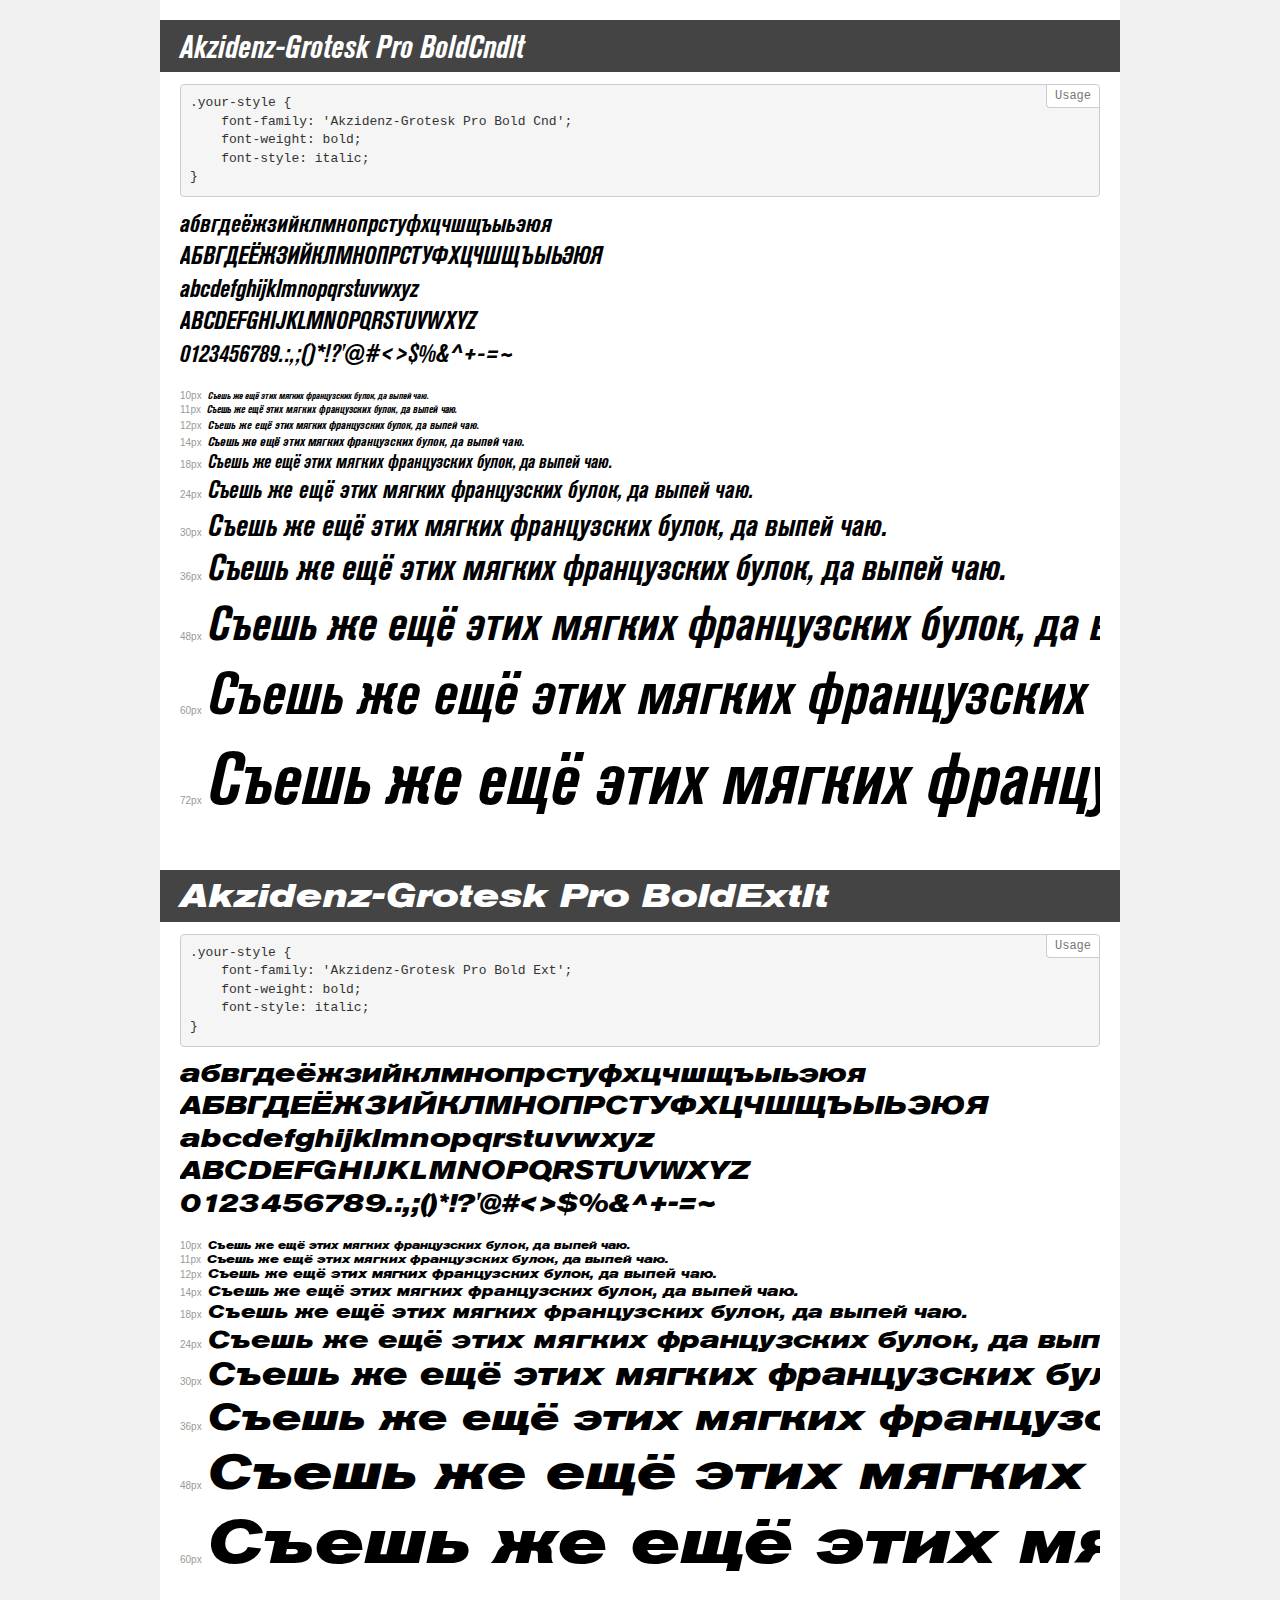
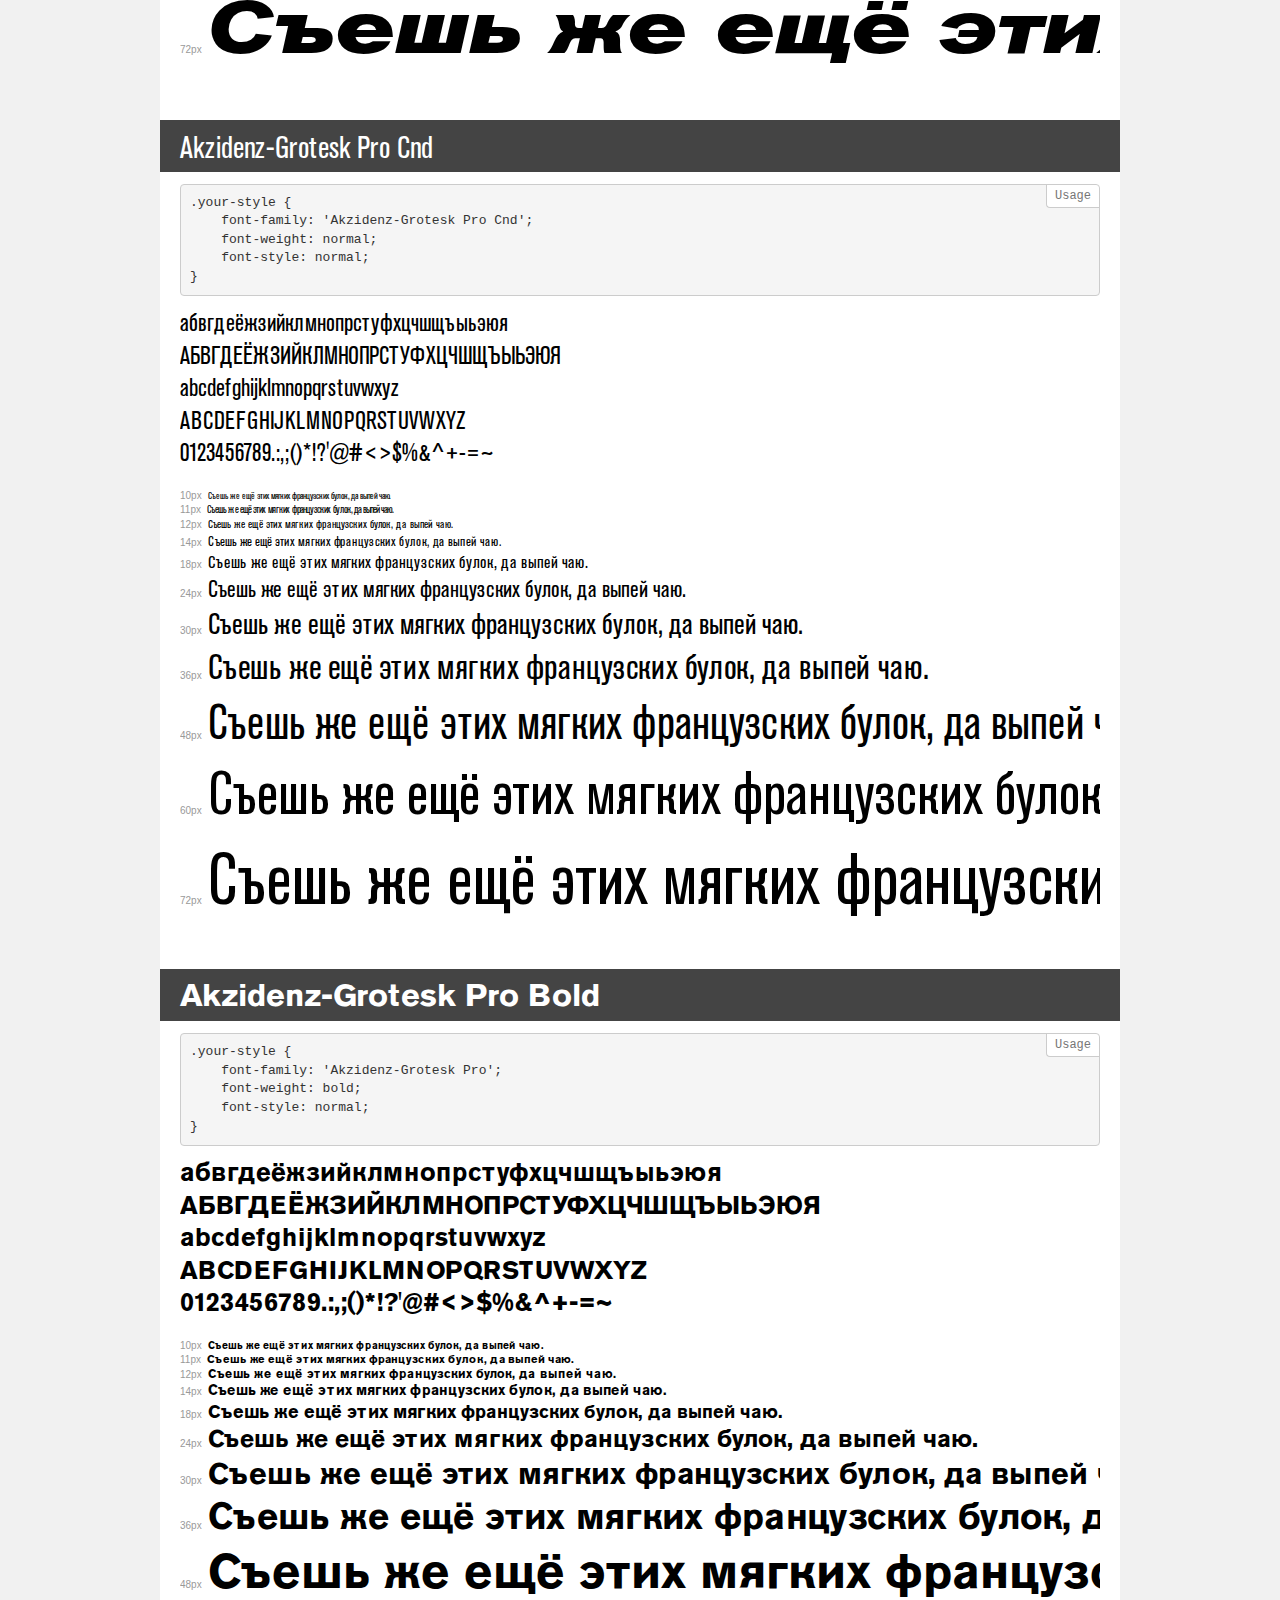
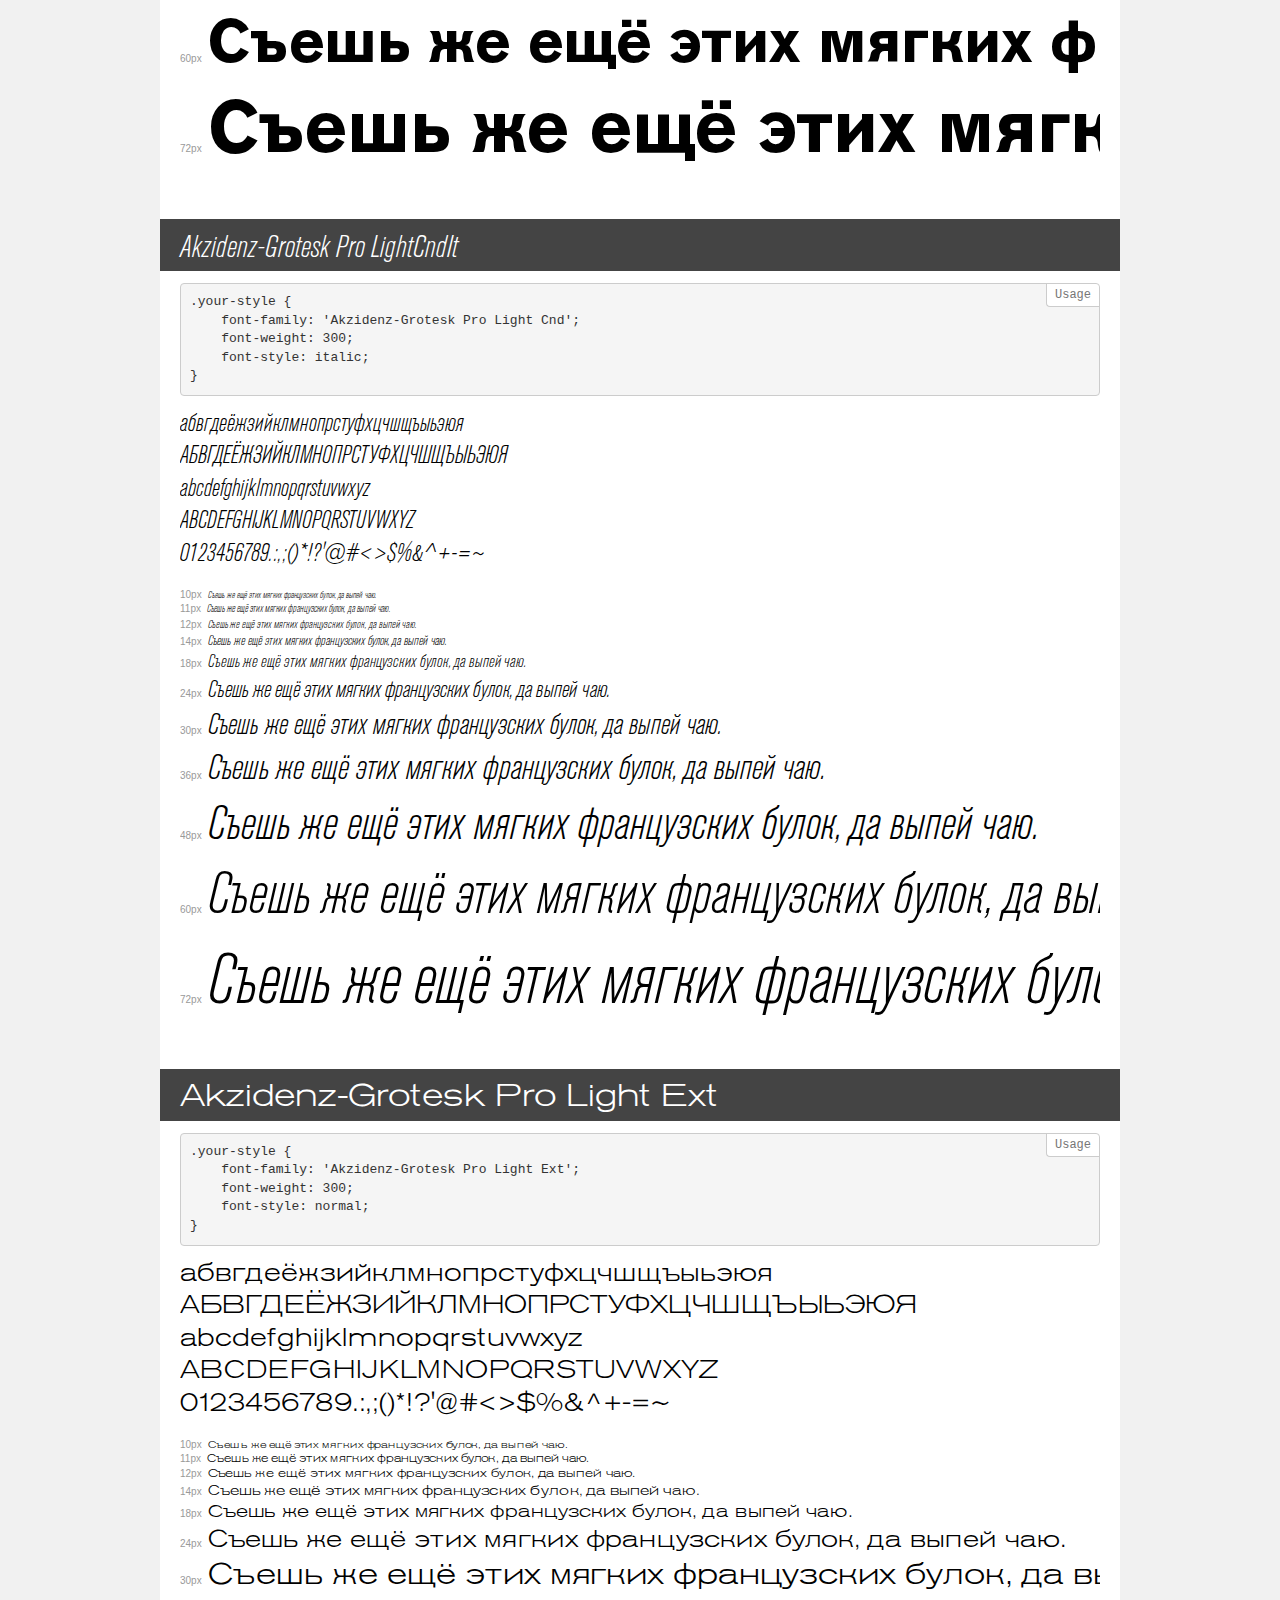
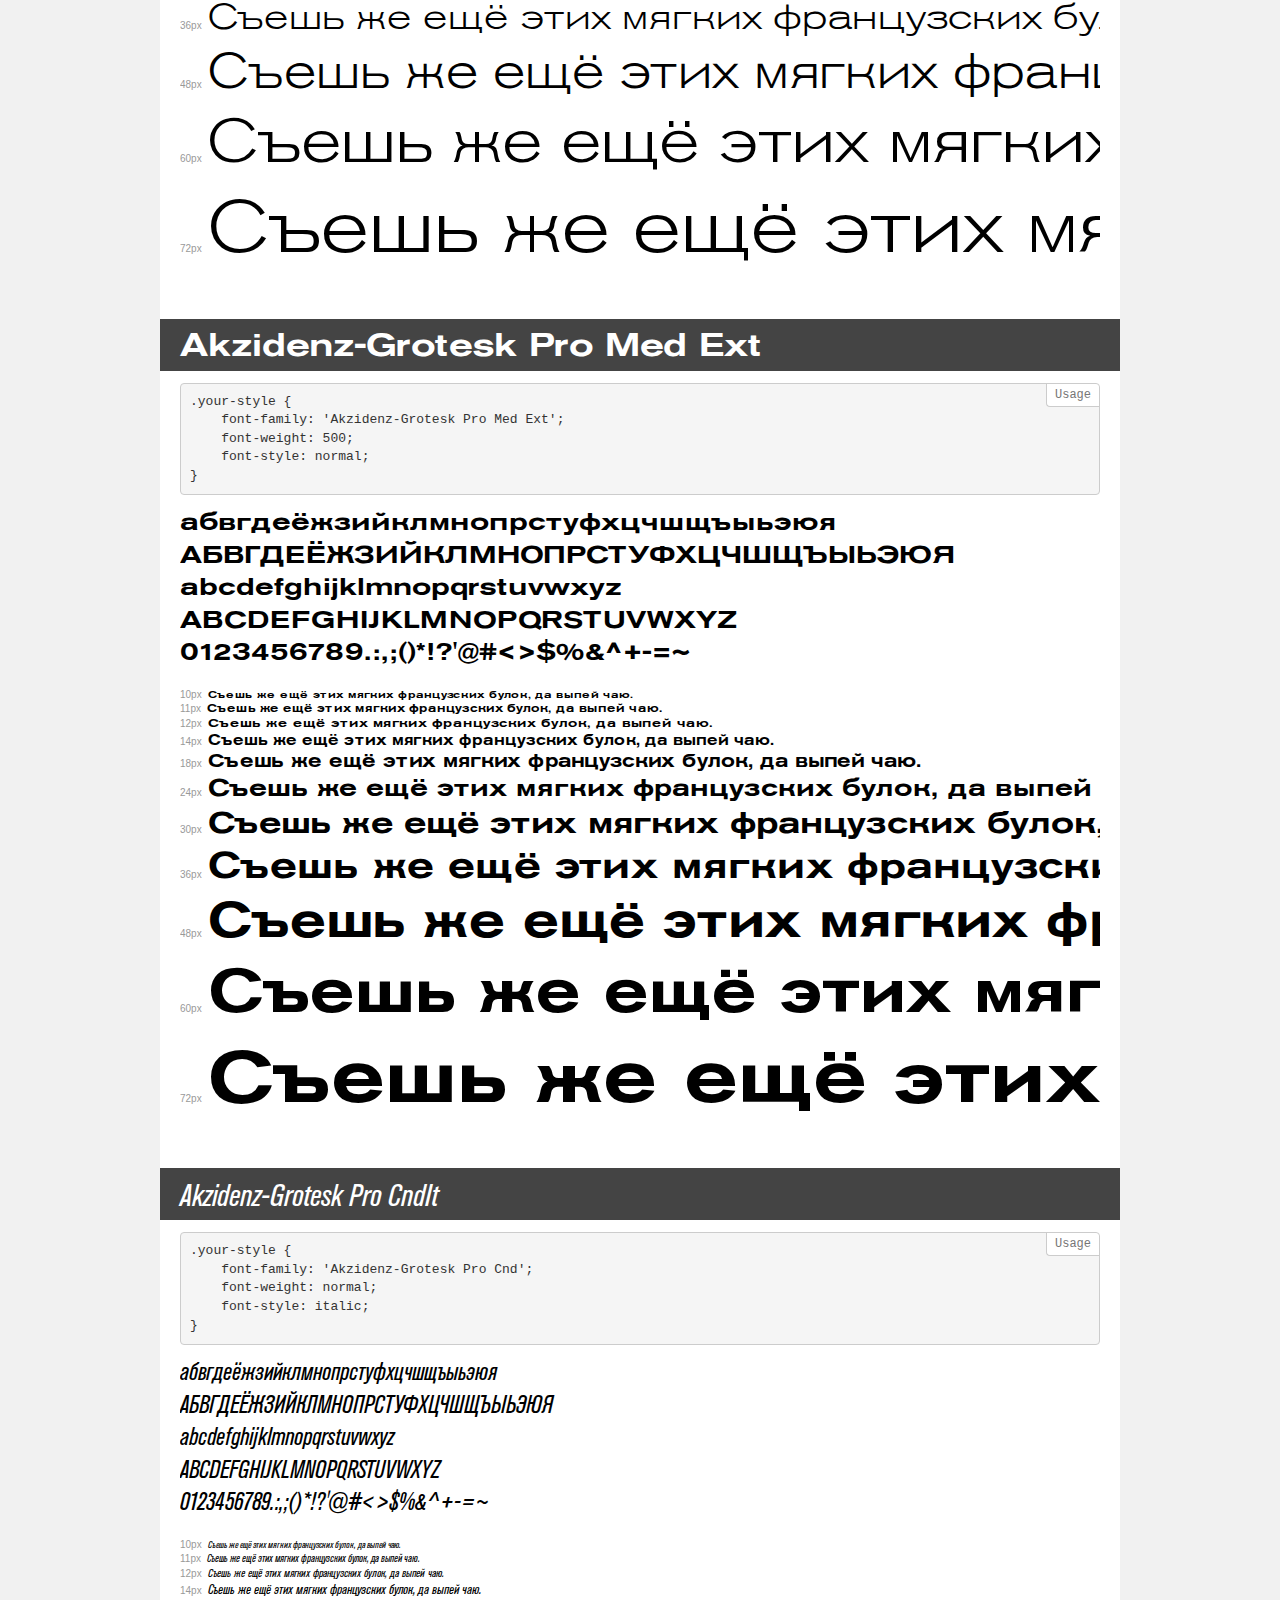
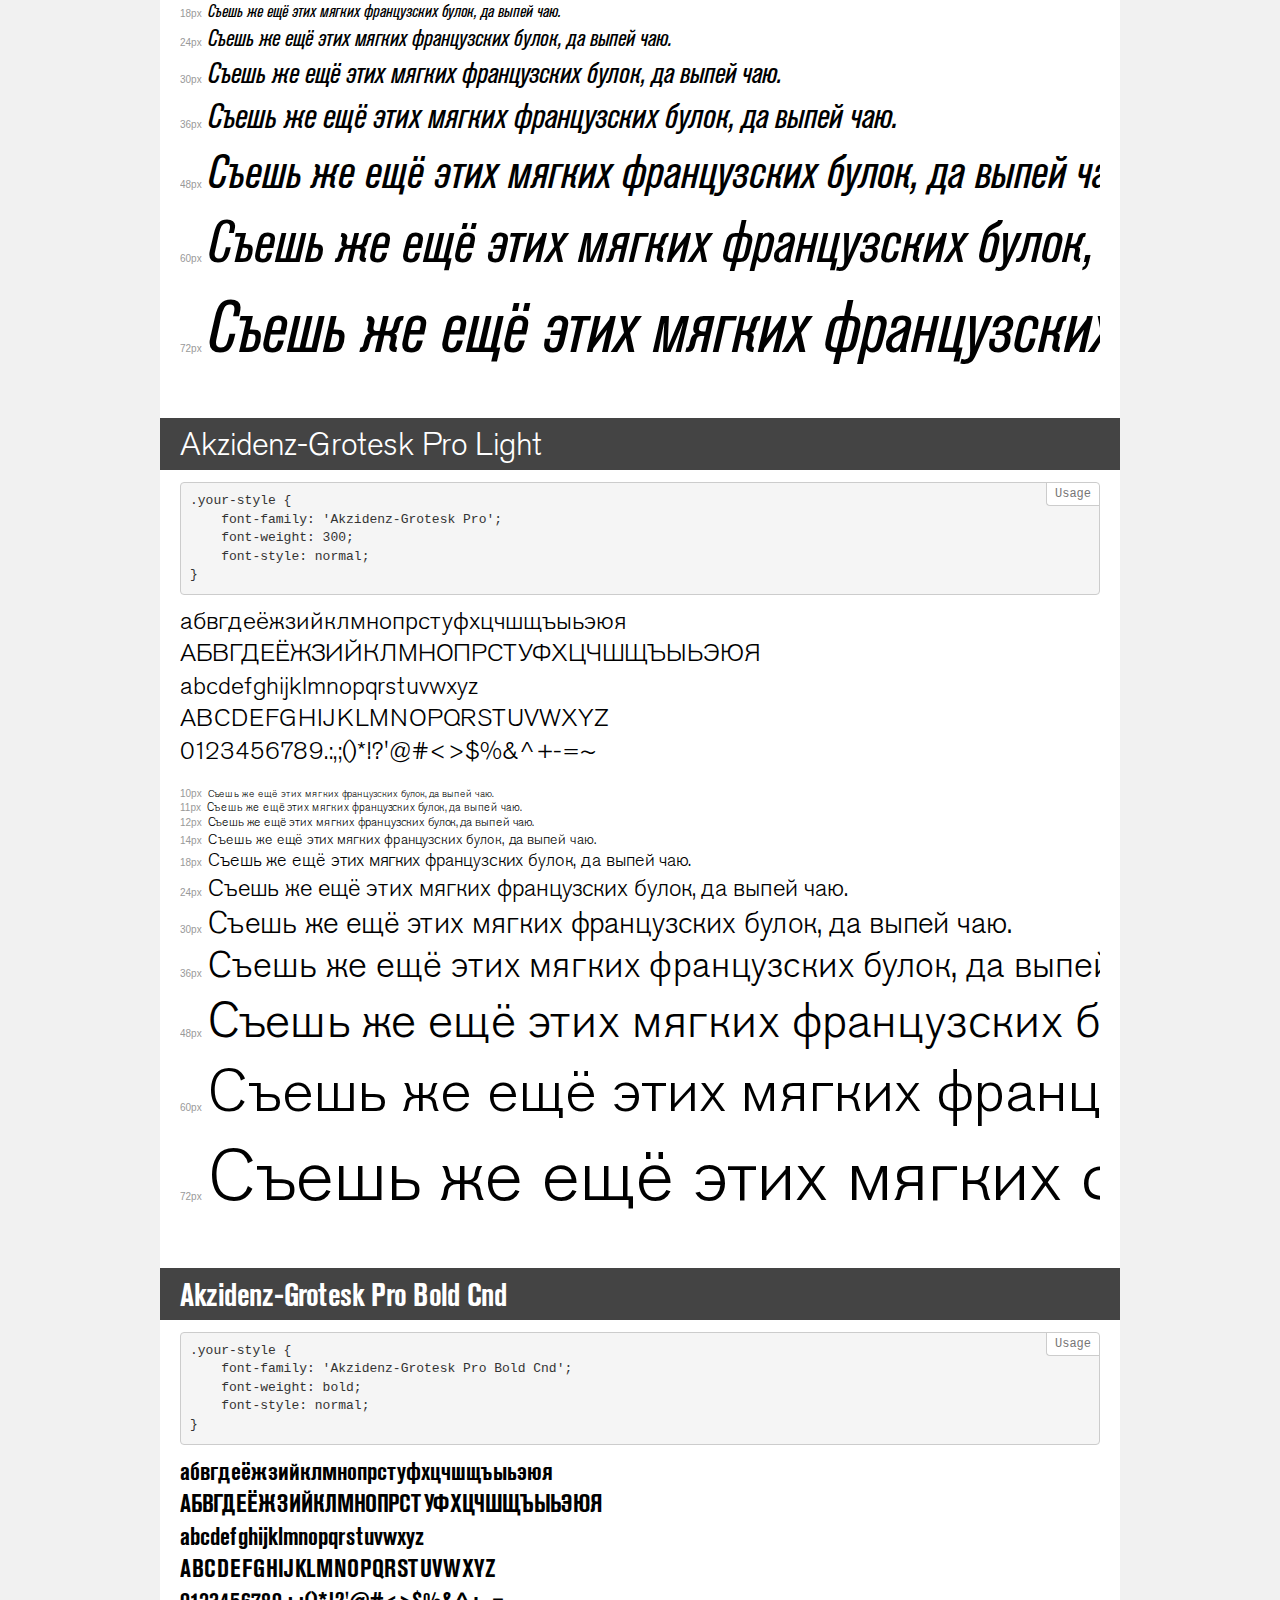
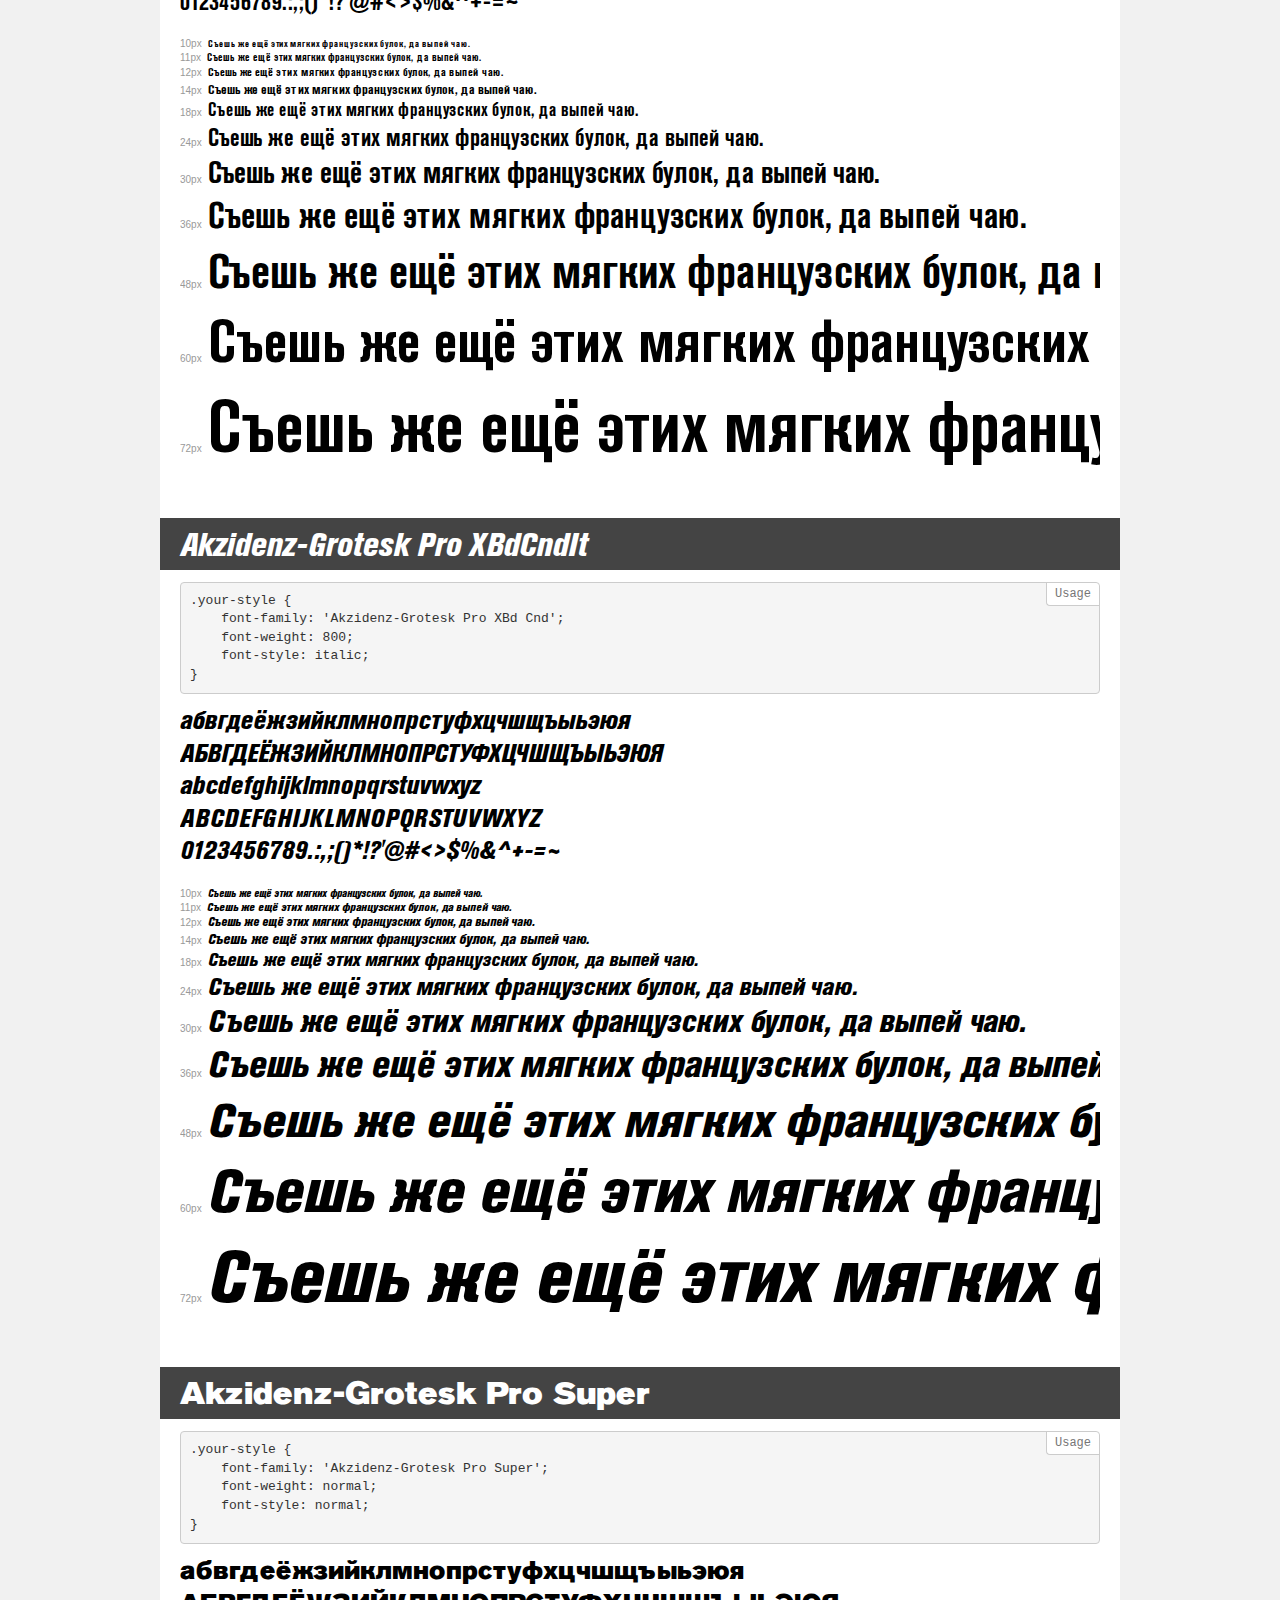
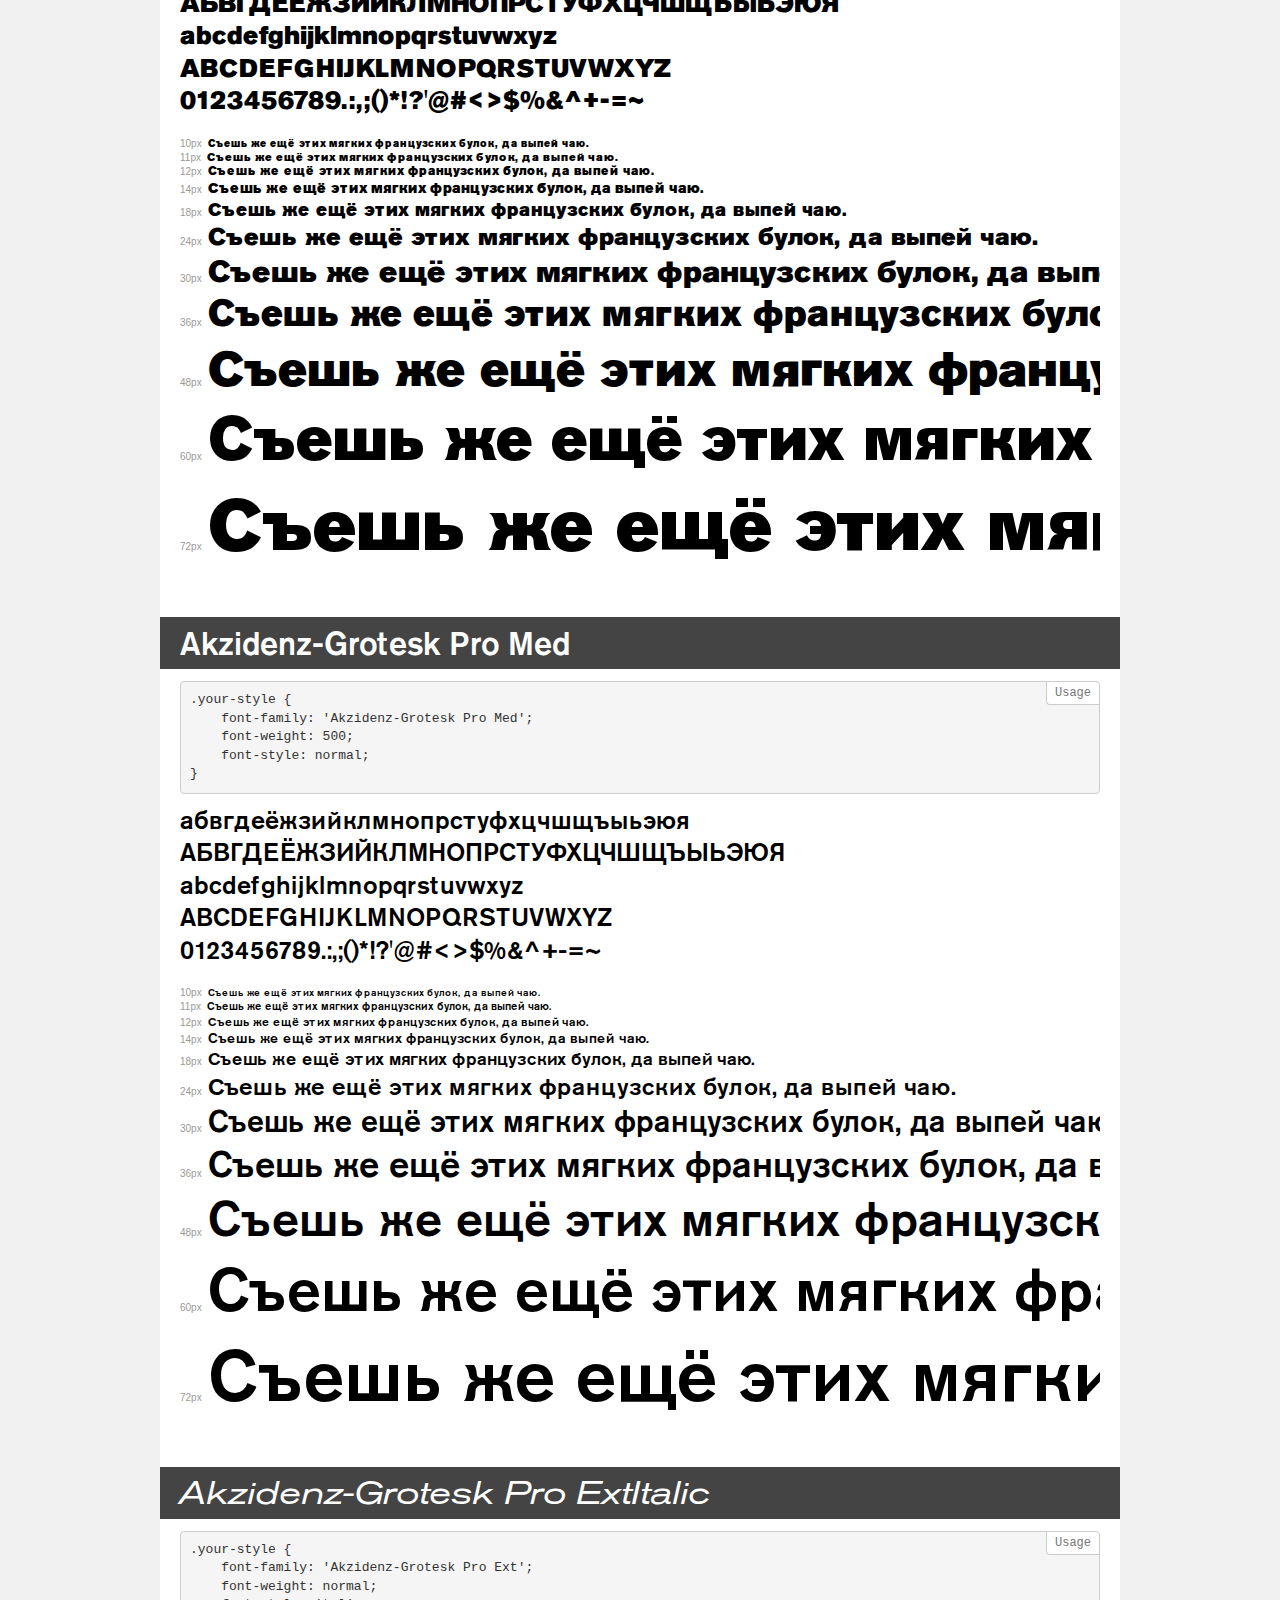
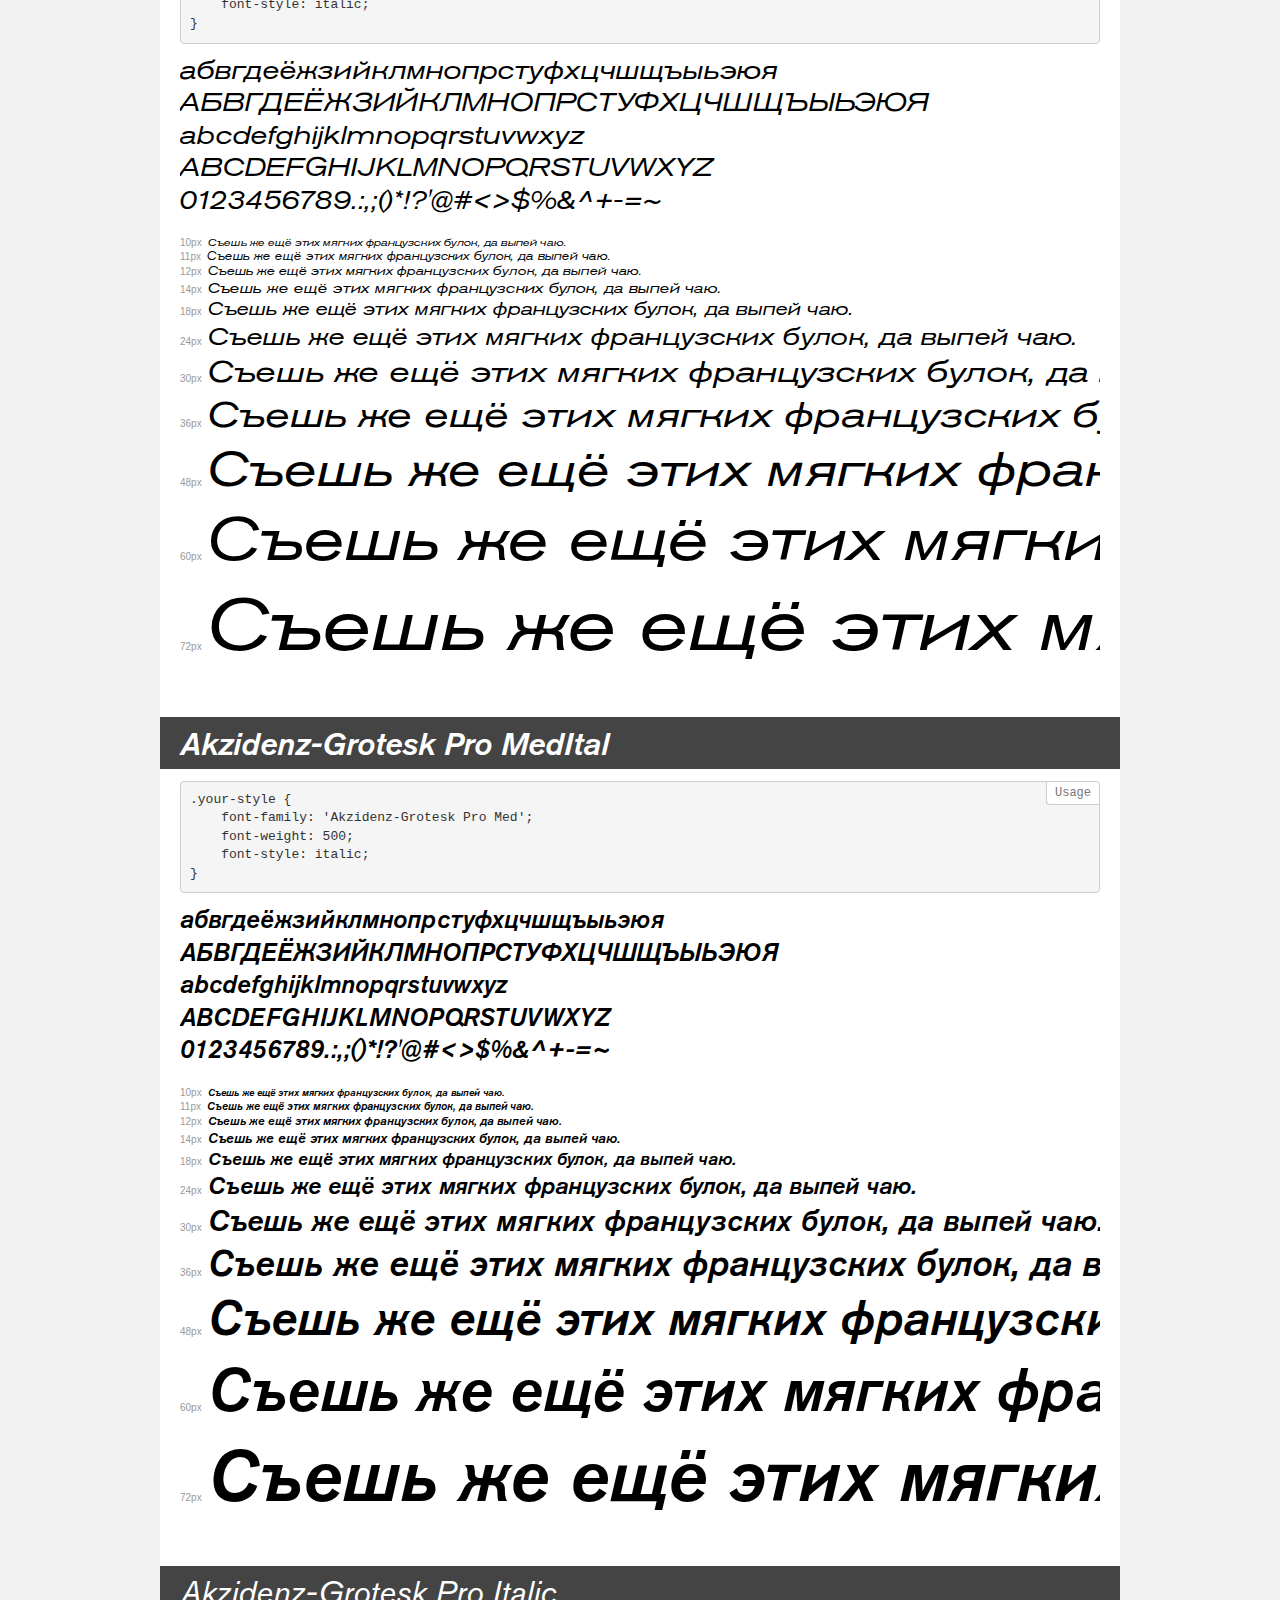
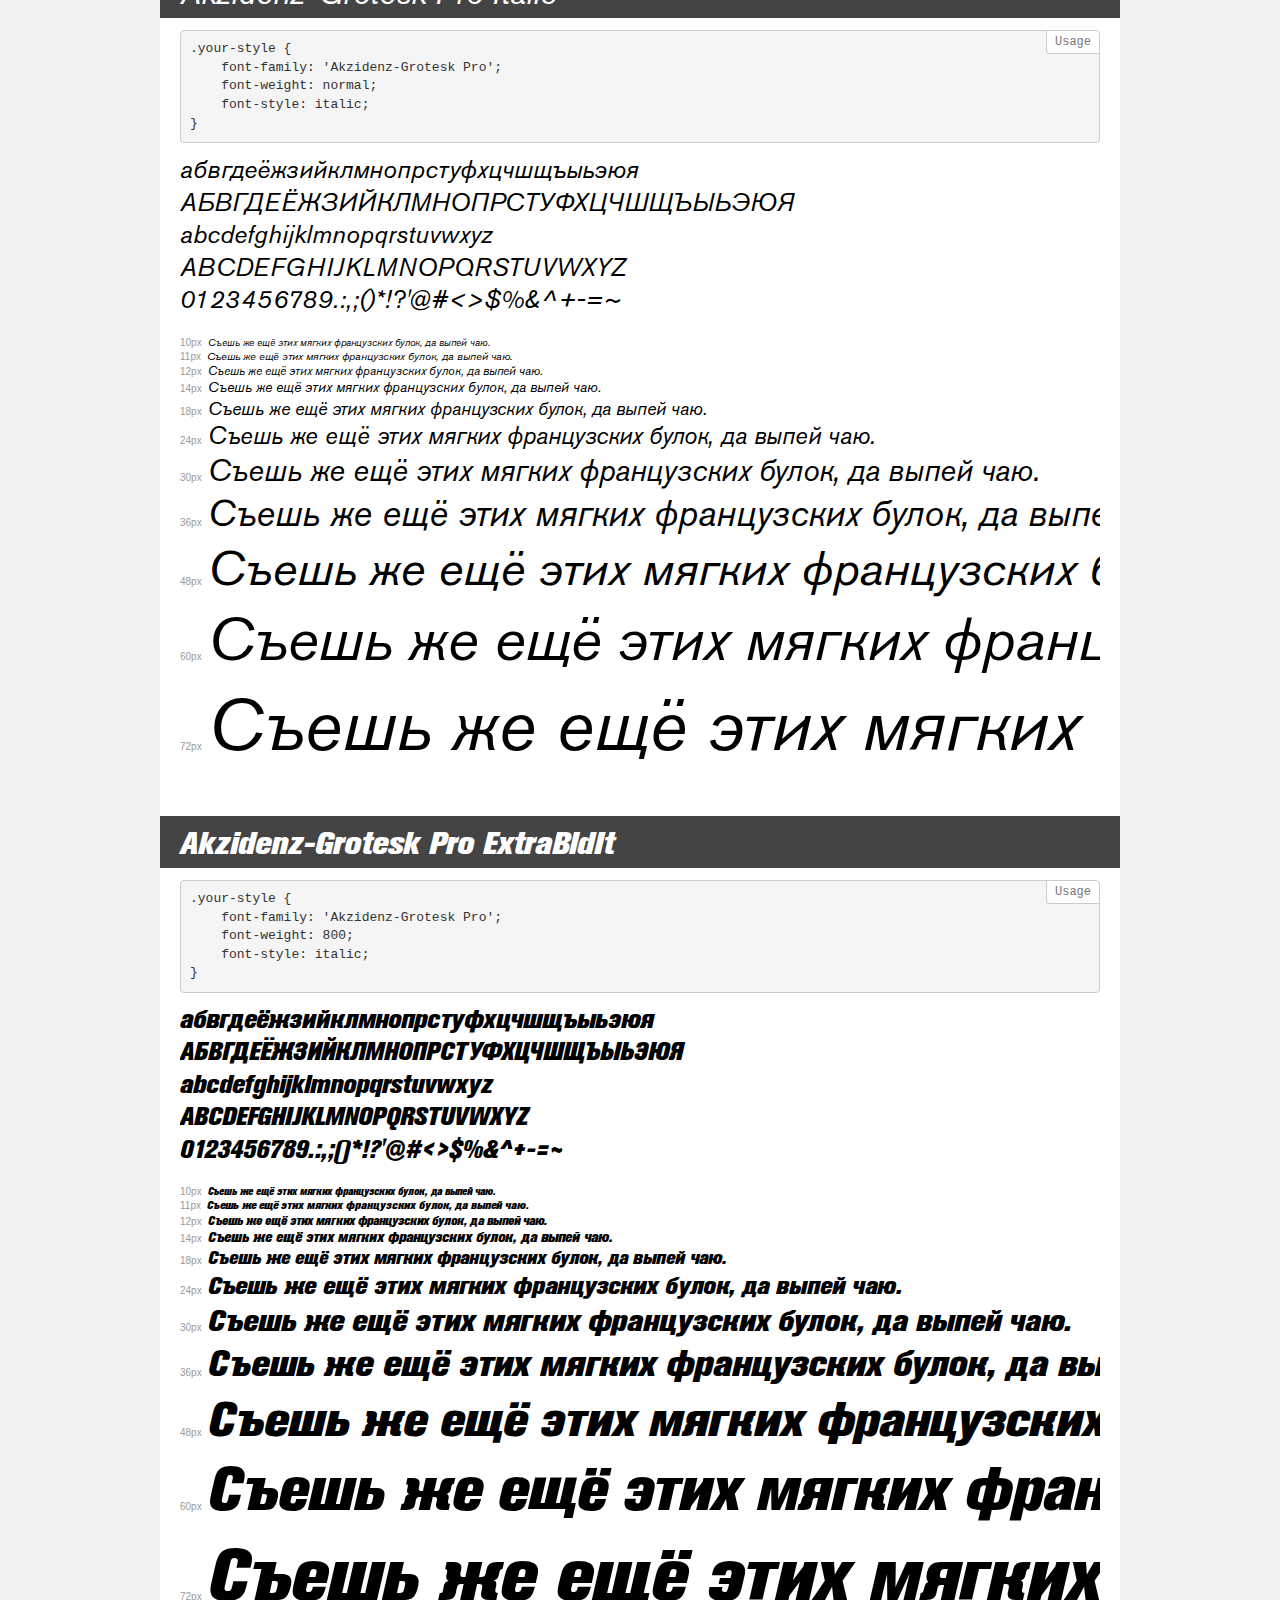
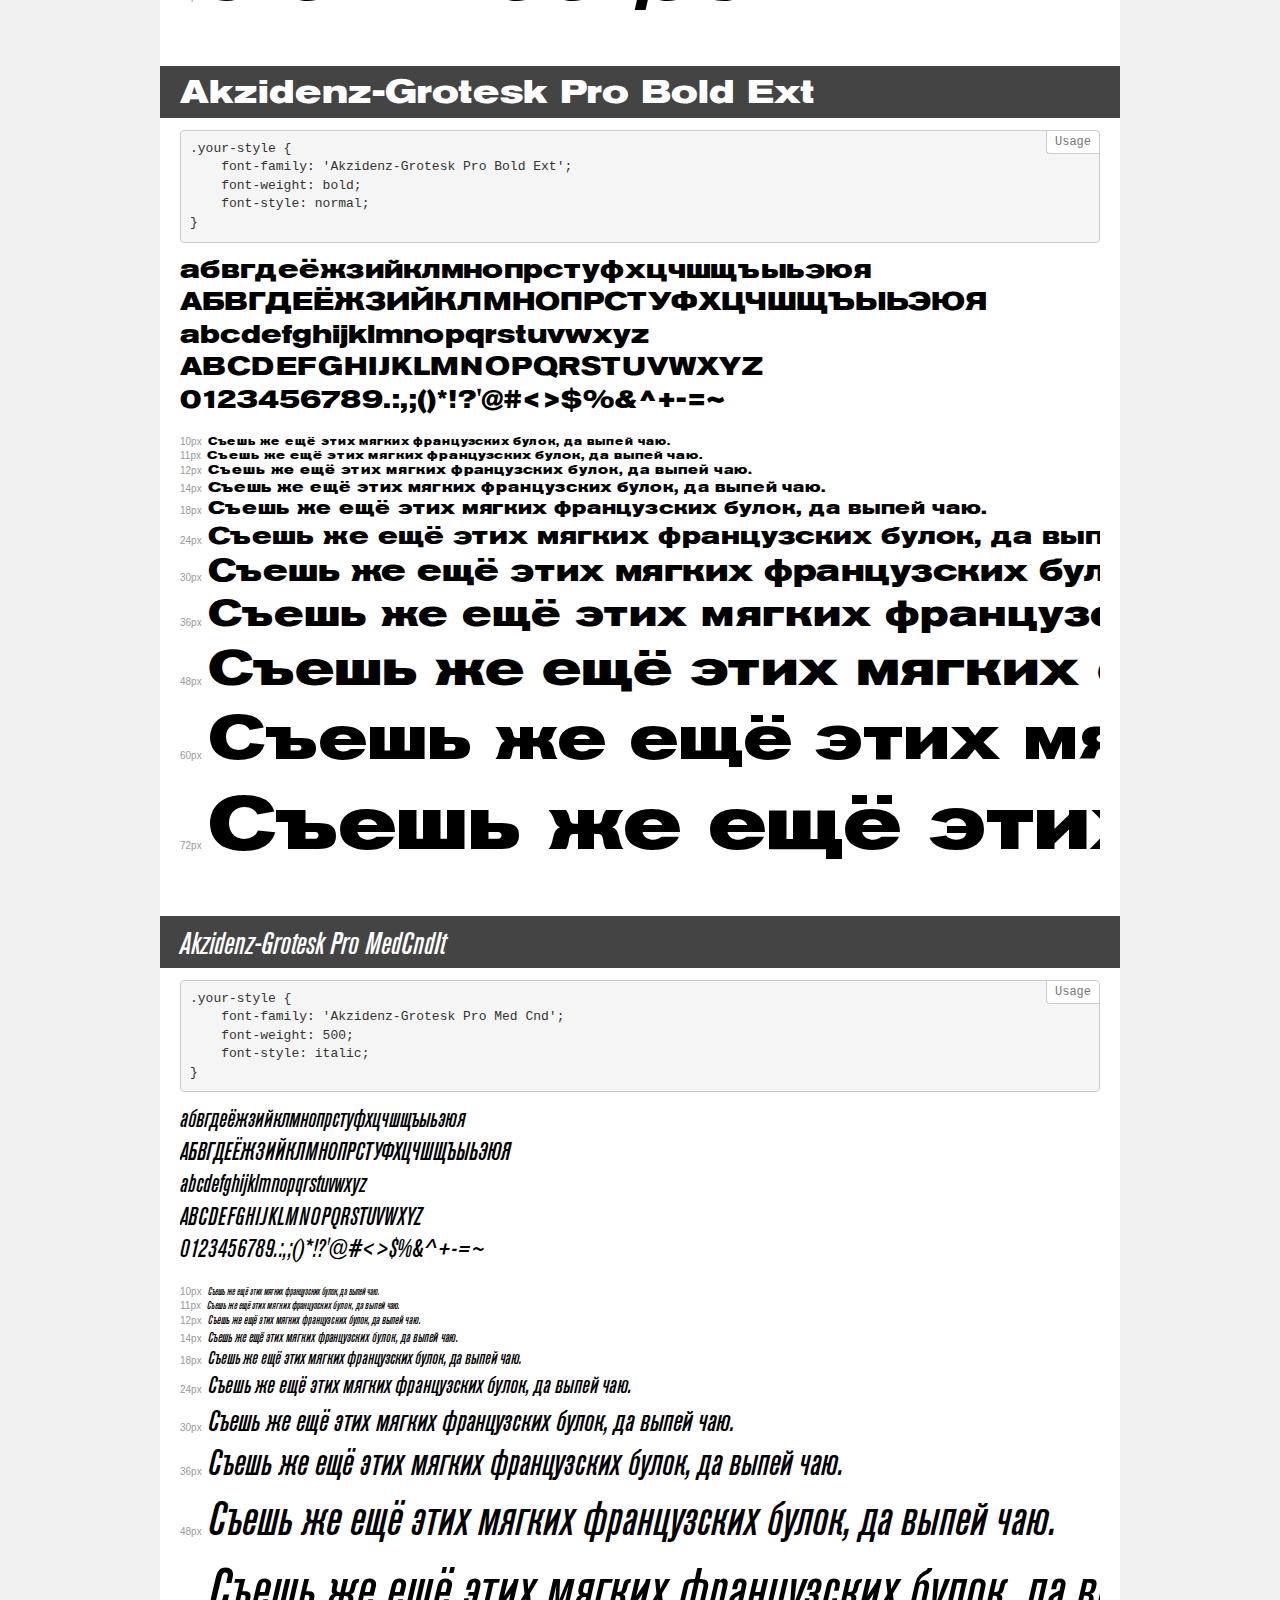
<file: fonts/AkzidenzGroteskPro/demo.html>
<!DOCTYPE html>
<html>
<head>
    <meta charset="utf-8">
    <meta http-equiv="X-UA-Compatible" content="IE=edge">
    <meta name="viewport" content="width=device-width, initial-scale=1">
    <meta name="robots" content="noindex, noarchive">
    <meta name="format-detection" content="telephone=no">
    <title>Transfonter demo</title>
    <link href="stylesheet.css" rel="stylesheet">
    <style>
        /*
        http://meyerweb.com/eric/tools/css/reset/
        v2.0 | 20110126
        License: none (public domain)
        */
        html, body, div, span, applet, object, iframe,
        h1, h2, h3, h4, h5, h6, p, blockquote, pre,
        a, abbr, acronym, address, big, cite, code,
        del, dfn, em, img, ins, kbd, q, s, samp,
        small, strike, strong, sub, sup, tt, var,
        b, u, i, center,
        dl, dt, dd, ol, ul, li,
        fieldset, form, label, legend,
        table, caption, tbody, tfoot, thead, tr, th, td,
        article, aside, canvas, details, embed,
        figure, figcaption, footer, header, hgroup,
        menu, nav, output, ruby, section, summary,
        time, mark, audio, video {
            margin: 0;
            padding: 0;
            border: 0;
            font-size: 100%;
            font: inherit;
            vertical-align: baseline;
        }
        /* HTML5 display-role reset for older browsers */
        article, aside, details, figcaption, figure,
        footer, header, hgroup, menu, nav, section {
            display: block;
        }
        body {
            line-height: 1;
        }
        ol, ul {
            list-style: none;
        }
        blockquote, q {
            quotes: none;
        }
        blockquote:before, blockquote:after,
        q:before, q:after {
            content: '';
            content: none;
        }
        table {
            border-collapse: collapse;
            border-spacing: 0;
        }
        /* common styles */
        body {
            background: #f1f1f1;
            color: #000;
        }
        .page {
            background: #fff;
            width: 920px;
            margin: 0 auto;
            padding: 20px 20px 0 20px;
            overflow: hidden;
        }
        .font-container {
            overflow-x: auto;
            overflow-y: hidden;
            margin-bottom: 40px;
            line-height: 1.3;
            white-space: nowrap;
            padding-bottom: 5px;
        }
        h1 {
            position: relative;
            background: #444;
            font-size: 32px;
            color: #fff;
            padding: 10px 20px;
            margin: 0 -20px 12px -20px;
        }
        .letters {
            font-size: 25px;
            margin-bottom: 20px;
        }
        .s10:before {
            content: '10px';
        }
        .s11:before {
            content: '11px';
        }
        .s12:before {
            content: '12px';
        }
        .s14:before {
            content: '14px';
        }
        .s18:before {
            content: '18px';
        }
        .s24:before {
            content: '24px';
        }
        .s30:before {
            content: '30px';
        }
        .s36:before {
            content: '36px';
        }
        .s48:before {
            content: '48px';
        }
        .s60:before {
            content: '60px';
        }
        .s72:before {
            content: '72px';
        }
        .s10:before, .s11:before, .s12:before, .s14:before,
        .s18:before, .s24:before, .s30:before, .s36:before,
        .s48:before, .s60:before, .s72:before {
            font-family: Arial, sans-serif;
            font-size: 10px;
            font-weight: normal;
            font-style: normal;
            color: #999;
            padding-right: 6px;
        }
        pre {
            display: block;
            position: relative;
            padding: 9px;
            margin: 0 0 10px;
            font-family: Monaco, Menlo, Consolas, "Courier New", monospace !important;
            font-size: 13px;
            line-height: 1.428571429;
            color: #333;
            font-weight: normal !important;
            font-style: normal !important;
            background-color: #f5f5f5;
            border: 1px solid #ccc;
            overflow-x: auto;
            border-radius: 4px;
        }
        pre:after {
            display: block;
            position: absolute;
            right: 0;
            top: 0;
            content: 'Usage';
            line-height: 1;
            padding: 5px 8px;
            font-size: 12px;
            color: #767676;
            background-color: #fff;
            border: 1px solid #ccc;
            border-right: none;
            border-top: none;
            border-radius: 0 4px 0 4px;
            z-index: 10;
        }
        /* responsive */
        @media (max-width: 959px) {
            .page {
                width: auto;
                margin: 0;
            }
        }
    </style>
</head>
<body>
<div class="page">
    <div class="demo" style="font-family: 'Akzidenz-Grotesk Pro Bold Cnd'; font-weight: bold; font-style: italic;">
        <h1>Akzidenz-Grotesk Pro BoldCndIt</h1>
        <pre>.your-style {
    font-family: 'Akzidenz-Grotesk Pro Bold Cnd';
    font-weight: bold;
    font-style: italic;
}</pre>
        <div class="font-container">
            <p class="letters">
                абвгдеёжзийклмнопрстуфхцчшщъыьэюя<br>
АБВГДЕЁЖЗИЙКЛМНОПРСТУФХЦЧШЩЪЫЬЭЮЯ<br>
abcdefghijklmnopqrstuvwxyz<br>
ABCDEFGHIJKLMNOPQRSTUVWXYZ<br>
                0123456789.:,;()*!?'@#<>$%&^+-=~
            </p>
            <p class="s10" style="font-size: 10px;">Съешь же ещё этих мягких французских булок, да выпей чаю.</p>
            <p class="s11" style="font-size: 11px;">Съешь же ещё этих мягких французских булок, да выпей чаю.</p>
            <p class="s12" style="font-size: 12px;">Съешь же ещё этих мягких французских булок, да выпей чаю.</p>
            <p class="s14" style="font-size: 14px;">Съешь же ещё этих мягких французских булок, да выпей чаю.</p>
            <p class="s18" style="font-size: 18px;">Съешь же ещё этих мягких французских булок, да выпей чаю.</p>
            <p class="s24" style="font-size: 24px;">Съешь же ещё этих мягких французских булок, да выпей чаю.</p>
            <p class="s30" style="font-size: 30px;">Съешь же ещё этих мягких французских булок, да выпей чаю.</p>
            <p class="s36" style="font-size: 36px;">Съешь же ещё этих мягких французских булок, да выпей чаю.</p>
            <p class="s48" style="font-size: 48px;">Съешь же ещё этих мягких французских булок, да выпей чаю.</p>
            <p class="s60" style="font-size: 60px;">Съешь же ещё этих мягких французских булок, да выпей чаю.</p>
            <p class="s72" style="font-size: 72px;">Съешь же ещё этих мягких французских булок, да выпей чаю.</p>
        </div>
    </div>
    <div class="demo" style="font-family: 'Akzidenz-Grotesk Pro Bold Ext'; font-weight: bold; font-style: italic;">
        <h1>Akzidenz-Grotesk Pro BoldExtIt</h1>
        <pre>.your-style {
    font-family: 'Akzidenz-Grotesk Pro Bold Ext';
    font-weight: bold;
    font-style: italic;
}</pre>
        <div class="font-container">
            <p class="letters">
                абвгдеёжзийклмнопрстуфхцчшщъыьэюя<br>
АБВГДЕЁЖЗИЙКЛМНОПРСТУФХЦЧШЩЪЫЬЭЮЯ<br>
abcdefghijklmnopqrstuvwxyz<br>
ABCDEFGHIJKLMNOPQRSTUVWXYZ<br>
                0123456789.:,;()*!?'@#<>$%&^+-=~
            </p>
            <p class="s10" style="font-size: 10px;">Съешь же ещё этих мягких французских булок, да выпей чаю.</p>
            <p class="s11" style="font-size: 11px;">Съешь же ещё этих мягких французских булок, да выпей чаю.</p>
            <p class="s12" style="font-size: 12px;">Съешь же ещё этих мягких французских булок, да выпей чаю.</p>
            <p class="s14" style="font-size: 14px;">Съешь же ещё этих мягких французских булок, да выпей чаю.</p>
            <p class="s18" style="font-size: 18px;">Съешь же ещё этих мягких французских булок, да выпей чаю.</p>
            <p class="s24" style="font-size: 24px;">Съешь же ещё этих мягких французских булок, да выпей чаю.</p>
            <p class="s30" style="font-size: 30px;">Съешь же ещё этих мягких французских булок, да выпей чаю.</p>
            <p class="s36" style="font-size: 36px;">Съешь же ещё этих мягких французских булок, да выпей чаю.</p>
            <p class="s48" style="font-size: 48px;">Съешь же ещё этих мягких французских булок, да выпей чаю.</p>
            <p class="s60" style="font-size: 60px;">Съешь же ещё этих мягких французских булок, да выпей чаю.</p>
            <p class="s72" style="font-size: 72px;">Съешь же ещё этих мягких французских булок, да выпей чаю.</p>
        </div>
    </div>
    <div class="demo" style="font-family: 'Akzidenz-Grotesk Pro Cnd'; font-weight: normal; font-style: normal;">
        <h1>Akzidenz-Grotesk Pro Cnd</h1>
        <pre>.your-style {
    font-family: 'Akzidenz-Grotesk Pro Cnd';
    font-weight: normal;
    font-style: normal;
}</pre>
        <div class="font-container">
            <p class="letters">
                абвгдеёжзийклмнопрстуфхцчшщъыьэюя<br>
АБВГДЕЁЖЗИЙКЛМНОПРСТУФХЦЧШЩЪЫЬЭЮЯ<br>
abcdefghijklmnopqrstuvwxyz<br>
ABCDEFGHIJKLMNOPQRSTUVWXYZ<br>
                0123456789.:,;()*!?'@#<>$%&^+-=~
            </p>
            <p class="s10" style="font-size: 10px;">Съешь же ещё этих мягких французских булок, да выпей чаю.</p>
            <p class="s11" style="font-size: 11px;">Съешь же ещё этих мягких французских булок, да выпей чаю.</p>
            <p class="s12" style="font-size: 12px;">Съешь же ещё этих мягких французских булок, да выпей чаю.</p>
            <p class="s14" style="font-size: 14px;">Съешь же ещё этих мягких французских булок, да выпей чаю.</p>
            <p class="s18" style="font-size: 18px;">Съешь же ещё этих мягких французских булок, да выпей чаю.</p>
            <p class="s24" style="font-size: 24px;">Съешь же ещё этих мягких французских булок, да выпей чаю.</p>
            <p class="s30" style="font-size: 30px;">Съешь же ещё этих мягких французских булок, да выпей чаю.</p>
            <p class="s36" style="font-size: 36px;">Съешь же ещё этих мягких французских булок, да выпей чаю.</p>
            <p class="s48" style="font-size: 48px;">Съешь же ещё этих мягких французских булок, да выпей чаю.</p>
            <p class="s60" style="font-size: 60px;">Съешь же ещё этих мягких французских булок, да выпей чаю.</p>
            <p class="s72" style="font-size: 72px;">Съешь же ещё этих мягких французских булок, да выпей чаю.</p>
        </div>
    </div>
    <div class="demo" style="font-family: 'Akzidenz-Grotesk Pro'; font-weight: bold; font-style: normal;">
        <h1>Akzidenz-Grotesk Pro Bold</h1>
        <pre>.your-style {
    font-family: 'Akzidenz-Grotesk Pro';
    font-weight: bold;
    font-style: normal;
}</pre>
        <div class="font-container">
            <p class="letters">
                абвгдеёжзийклмнопрстуфхцчшщъыьэюя<br>
АБВГДЕЁЖЗИЙКЛМНОПРСТУФХЦЧШЩЪЫЬЭЮЯ<br>
abcdefghijklmnopqrstuvwxyz<br>
ABCDEFGHIJKLMNOPQRSTUVWXYZ<br>
                0123456789.:,;()*!?'@#<>$%&^+-=~
            </p>
            <p class="s10" style="font-size: 10px;">Съешь же ещё этих мягких французских булок, да выпей чаю.</p>
            <p class="s11" style="font-size: 11px;">Съешь же ещё этих мягких французских булок, да выпей чаю.</p>
            <p class="s12" style="font-size: 12px;">Съешь же ещё этих мягких французских булок, да выпей чаю.</p>
            <p class="s14" style="font-size: 14px;">Съешь же ещё этих мягких французских булок, да выпей чаю.</p>
            <p class="s18" style="font-size: 18px;">Съешь же ещё этих мягких французских булок, да выпей чаю.</p>
            <p class="s24" style="font-size: 24px;">Съешь же ещё этих мягких французских булок, да выпей чаю.</p>
            <p class="s30" style="font-size: 30px;">Съешь же ещё этих мягких французских булок, да выпей чаю.</p>
            <p class="s36" style="font-size: 36px;">Съешь же ещё этих мягких французских булок, да выпей чаю.</p>
            <p class="s48" style="font-size: 48px;">Съешь же ещё этих мягких французских булок, да выпей чаю.</p>
            <p class="s60" style="font-size: 60px;">Съешь же ещё этих мягких французских булок, да выпей чаю.</p>
            <p class="s72" style="font-size: 72px;">Съешь же ещё этих мягких французских булок, да выпей чаю.</p>
        </div>
    </div>
    <div class="demo" style="font-family: 'Akzidenz-Grotesk Pro Light Cnd'; font-weight: 300; font-style: italic;">
        <h1>Akzidenz-Grotesk Pro LightCndIt</h1>
        <pre>.your-style {
    font-family: 'Akzidenz-Grotesk Pro Light Cnd';
    font-weight: 300;
    font-style: italic;
}</pre>
        <div class="font-container">
            <p class="letters">
                абвгдеёжзийклмнопрстуфхцчшщъыьэюя<br>
АБВГДЕЁЖЗИЙКЛМНОПРСТУФХЦЧШЩЪЫЬЭЮЯ<br>
abcdefghijklmnopqrstuvwxyz<br>
ABCDEFGHIJKLMNOPQRSTUVWXYZ<br>
                0123456789.:,;()*!?'@#<>$%&^+-=~
            </p>
            <p class="s10" style="font-size: 10px;">Съешь же ещё этих мягких французских булок, да выпей чаю.</p>
            <p class="s11" style="font-size: 11px;">Съешь же ещё этих мягких французских булок, да выпей чаю.</p>
            <p class="s12" style="font-size: 12px;">Съешь же ещё этих мягких французских булок, да выпей чаю.</p>
            <p class="s14" style="font-size: 14px;">Съешь же ещё этих мягких французских булок, да выпей чаю.</p>
            <p class="s18" style="font-size: 18px;">Съешь же ещё этих мягких французских булок, да выпей чаю.</p>
            <p class="s24" style="font-size: 24px;">Съешь же ещё этих мягких французских булок, да выпей чаю.</p>
            <p class="s30" style="font-size: 30px;">Съешь же ещё этих мягких французских булок, да выпей чаю.</p>
            <p class="s36" style="font-size: 36px;">Съешь же ещё этих мягких французских булок, да выпей чаю.</p>
            <p class="s48" style="font-size: 48px;">Съешь же ещё этих мягких французских булок, да выпей чаю.</p>
            <p class="s60" style="font-size: 60px;">Съешь же ещё этих мягких французских булок, да выпей чаю.</p>
            <p class="s72" style="font-size: 72px;">Съешь же ещё этих мягких французских булок, да выпей чаю.</p>
        </div>
    </div>
    <div class="demo" style="font-family: 'Akzidenz-Grotesk Pro Light Ext'; font-weight: 300; font-style: normal;">
        <h1>Akzidenz-Grotesk Pro Light Ext</h1>
        <pre>.your-style {
    font-family: 'Akzidenz-Grotesk Pro Light Ext';
    font-weight: 300;
    font-style: normal;
}</pre>
        <div class="font-container">
            <p class="letters">
                абвгдеёжзийклмнопрстуфхцчшщъыьэюя<br>
АБВГДЕЁЖЗИЙКЛМНОПРСТУФХЦЧШЩЪЫЬЭЮЯ<br>
abcdefghijklmnopqrstuvwxyz<br>
ABCDEFGHIJKLMNOPQRSTUVWXYZ<br>
                0123456789.:,;()*!?'@#<>$%&^+-=~
            </p>
            <p class="s10" style="font-size: 10px;">Съешь же ещё этих мягких французских булок, да выпей чаю.</p>
            <p class="s11" style="font-size: 11px;">Съешь же ещё этих мягких французских булок, да выпей чаю.</p>
            <p class="s12" style="font-size: 12px;">Съешь же ещё этих мягких французских булок, да выпей чаю.</p>
            <p class="s14" style="font-size: 14px;">Съешь же ещё этих мягких французских булок, да выпей чаю.</p>
            <p class="s18" style="font-size: 18px;">Съешь же ещё этих мягких французских булок, да выпей чаю.</p>
            <p class="s24" style="font-size: 24px;">Съешь же ещё этих мягких французских булок, да выпей чаю.</p>
            <p class="s30" style="font-size: 30px;">Съешь же ещё этих мягких французских булок, да выпей чаю.</p>
            <p class="s36" style="font-size: 36px;">Съешь же ещё этих мягких французских булок, да выпей чаю.</p>
            <p class="s48" style="font-size: 48px;">Съешь же ещё этих мягких французских булок, да выпей чаю.</p>
            <p class="s60" style="font-size: 60px;">Съешь же ещё этих мягких французских булок, да выпей чаю.</p>
            <p class="s72" style="font-size: 72px;">Съешь же ещё этих мягких французских булок, да выпей чаю.</p>
        </div>
    </div>
    <div class="demo" style="font-family: 'Akzidenz-Grotesk Pro Med Ext'; font-weight: 500; font-style: normal;">
        <h1>Akzidenz-Grotesk Pro Med Ext</h1>
        <pre>.your-style {
    font-family: 'Akzidenz-Grotesk Pro Med Ext';
    font-weight: 500;
    font-style: normal;
}</pre>
        <div class="font-container">
            <p class="letters">
                абвгдеёжзийклмнопрстуфхцчшщъыьэюя<br>
АБВГДЕЁЖЗИЙКЛМНОПРСТУФХЦЧШЩЪЫЬЭЮЯ<br>
abcdefghijklmnopqrstuvwxyz<br>
ABCDEFGHIJKLMNOPQRSTUVWXYZ<br>
                0123456789.:,;()*!?'@#<>$%&^+-=~
            </p>
            <p class="s10" style="font-size: 10px;">Съешь же ещё этих мягких французских булок, да выпей чаю.</p>
            <p class="s11" style="font-size: 11px;">Съешь же ещё этих мягких французских булок, да выпей чаю.</p>
            <p class="s12" style="font-size: 12px;">Съешь же ещё этих мягких французских булок, да выпей чаю.</p>
            <p class="s14" style="font-size: 14px;">Съешь же ещё этих мягких французских булок, да выпей чаю.</p>
            <p class="s18" style="font-size: 18px;">Съешь же ещё этих мягких французских булок, да выпей чаю.</p>
            <p class="s24" style="font-size: 24px;">Съешь же ещё этих мягких французских булок, да выпей чаю.</p>
            <p class="s30" style="font-size: 30px;">Съешь же ещё этих мягких французских булок, да выпей чаю.</p>
            <p class="s36" style="font-size: 36px;">Съешь же ещё этих мягких французских булок, да выпей чаю.</p>
            <p class="s48" style="font-size: 48px;">Съешь же ещё этих мягких французских булок, да выпей чаю.</p>
            <p class="s60" style="font-size: 60px;">Съешь же ещё этих мягких французских булок, да выпей чаю.</p>
            <p class="s72" style="font-size: 72px;">Съешь же ещё этих мягких французских булок, да выпей чаю.</p>
        </div>
    </div>
    <div class="demo" style="font-family: 'Akzidenz-Grotesk Pro Cnd'; font-weight: normal; font-style: italic;">
        <h1>Akzidenz-Grotesk Pro CndIt</h1>
        <pre>.your-style {
    font-family: 'Akzidenz-Grotesk Pro Cnd';
    font-weight: normal;
    font-style: italic;
}</pre>
        <div class="font-container">
            <p class="letters">
                абвгдеёжзийклмнопрстуфхцчшщъыьэюя<br>
АБВГДЕЁЖЗИЙКЛМНОПРСТУФХЦЧШЩЪЫЬЭЮЯ<br>
abcdefghijklmnopqrstuvwxyz<br>
ABCDEFGHIJKLMNOPQRSTUVWXYZ<br>
                0123456789.:,;()*!?'@#<>$%&^+-=~
            </p>
            <p class="s10" style="font-size: 10px;">Съешь же ещё этих мягких французских булок, да выпей чаю.</p>
            <p class="s11" style="font-size: 11px;">Съешь же ещё этих мягких французских булок, да выпей чаю.</p>
            <p class="s12" style="font-size: 12px;">Съешь же ещё этих мягких французских булок, да выпей чаю.</p>
            <p class="s14" style="font-size: 14px;">Съешь же ещё этих мягких французских булок, да выпей чаю.</p>
            <p class="s18" style="font-size: 18px;">Съешь же ещё этих мягких французских булок, да выпей чаю.</p>
            <p class="s24" style="font-size: 24px;">Съешь же ещё этих мягких французских булок, да выпей чаю.</p>
            <p class="s30" style="font-size: 30px;">Съешь же ещё этих мягких французских булок, да выпей чаю.</p>
            <p class="s36" style="font-size: 36px;">Съешь же ещё этих мягких французских булок, да выпей чаю.</p>
            <p class="s48" style="font-size: 48px;">Съешь же ещё этих мягких французских булок, да выпей чаю.</p>
            <p class="s60" style="font-size: 60px;">Съешь же ещё этих мягких французских булок, да выпей чаю.</p>
            <p class="s72" style="font-size: 72px;">Съешь же ещё этих мягких французских булок, да выпей чаю.</p>
        </div>
    </div>
    <div class="demo" style="font-family: 'Akzidenz-Grotesk Pro'; font-weight: 300; font-style: normal;">
        <h1>Akzidenz-Grotesk Pro Light</h1>
        <pre>.your-style {
    font-family: 'Akzidenz-Grotesk Pro';
    font-weight: 300;
    font-style: normal;
}</pre>
        <div class="font-container">
            <p class="letters">
                абвгдеёжзийклмнопрстуфхцчшщъыьэюя<br>
АБВГДЕЁЖЗИЙКЛМНОПРСТУФХЦЧШЩЪЫЬЭЮЯ<br>
abcdefghijklmnopqrstuvwxyz<br>
ABCDEFGHIJKLMNOPQRSTUVWXYZ<br>
                0123456789.:,;()*!?'@#<>$%&^+-=~
            </p>
            <p class="s10" style="font-size: 10px;">Съешь же ещё этих мягких французских булок, да выпей чаю.</p>
            <p class="s11" style="font-size: 11px;">Съешь же ещё этих мягких французских булок, да выпей чаю.</p>
            <p class="s12" style="font-size: 12px;">Съешь же ещё этих мягких французских булок, да выпей чаю.</p>
            <p class="s14" style="font-size: 14px;">Съешь же ещё этих мягких французских булок, да выпей чаю.</p>
            <p class="s18" style="font-size: 18px;">Съешь же ещё этих мягких французских булок, да выпей чаю.</p>
            <p class="s24" style="font-size: 24px;">Съешь же ещё этих мягких французских булок, да выпей чаю.</p>
            <p class="s30" style="font-size: 30px;">Съешь же ещё этих мягких французских булок, да выпей чаю.</p>
            <p class="s36" style="font-size: 36px;">Съешь же ещё этих мягких французских булок, да выпей чаю.</p>
            <p class="s48" style="font-size: 48px;">Съешь же ещё этих мягких французских булок, да выпей чаю.</p>
            <p class="s60" style="font-size: 60px;">Съешь же ещё этих мягких французских булок, да выпей чаю.</p>
            <p class="s72" style="font-size: 72px;">Съешь же ещё этих мягких французских булок, да выпей чаю.</p>
        </div>
    </div>
    <div class="demo" style="font-family: 'Akzidenz-Grotesk Pro Bold Cnd'; font-weight: bold; font-style: normal;">
        <h1>Akzidenz-Grotesk Pro Bold Cnd</h1>
        <pre>.your-style {
    font-family: 'Akzidenz-Grotesk Pro Bold Cnd';
    font-weight: bold;
    font-style: normal;
}</pre>
        <div class="font-container">
            <p class="letters">
                абвгдеёжзийклмнопрстуфхцчшщъыьэюя<br>
АБВГДЕЁЖЗИЙКЛМНОПРСТУФХЦЧШЩЪЫЬЭЮЯ<br>
abcdefghijklmnopqrstuvwxyz<br>
ABCDEFGHIJKLMNOPQRSTUVWXYZ<br>
                0123456789.:,;()*!?'@#<>$%&^+-=~
            </p>
            <p class="s10" style="font-size: 10px;">Съешь же ещё этих мягких французских булок, да выпей чаю.</p>
            <p class="s11" style="font-size: 11px;">Съешь же ещё этих мягких французских булок, да выпей чаю.</p>
            <p class="s12" style="font-size: 12px;">Съешь же ещё этих мягких французских булок, да выпей чаю.</p>
            <p class="s14" style="font-size: 14px;">Съешь же ещё этих мягких французских булок, да выпей чаю.</p>
            <p class="s18" style="font-size: 18px;">Съешь же ещё этих мягких французских булок, да выпей чаю.</p>
            <p class="s24" style="font-size: 24px;">Съешь же ещё этих мягких французских булок, да выпей чаю.</p>
            <p class="s30" style="font-size: 30px;">Съешь же ещё этих мягких французских булок, да выпей чаю.</p>
            <p class="s36" style="font-size: 36px;">Съешь же ещё этих мягких французских булок, да выпей чаю.</p>
            <p class="s48" style="font-size: 48px;">Съешь же ещё этих мягких французских булок, да выпей чаю.</p>
            <p class="s60" style="font-size: 60px;">Съешь же ещё этих мягких французских булок, да выпей чаю.</p>
            <p class="s72" style="font-size: 72px;">Съешь же ещё этих мягких французских булок, да выпей чаю.</p>
        </div>
    </div>
    <div class="demo" style="font-family: 'Akzidenz-Grotesk Pro XBd Cnd'; font-weight: 800; font-style: italic;">
        <h1>Akzidenz-Grotesk Pro XBdCndIt</h1>
        <pre>.your-style {
    font-family: 'Akzidenz-Grotesk Pro XBd Cnd';
    font-weight: 800;
    font-style: italic;
}</pre>
        <div class="font-container">
            <p class="letters">
                абвгдеёжзийклмнопрстуфхцчшщъыьэюя<br>
АБВГДЕЁЖЗИЙКЛМНОПРСТУФХЦЧШЩЪЫЬЭЮЯ<br>
abcdefghijklmnopqrstuvwxyz<br>
ABCDEFGHIJKLMNOPQRSTUVWXYZ<br>
                0123456789.:,;()*!?'@#<>$%&^+-=~
            </p>
            <p class="s10" style="font-size: 10px;">Съешь же ещё этих мягких французских булок, да выпей чаю.</p>
            <p class="s11" style="font-size: 11px;">Съешь же ещё этих мягких французских булок, да выпей чаю.</p>
            <p class="s12" style="font-size: 12px;">Съешь же ещё этих мягких французских булок, да выпей чаю.</p>
            <p class="s14" style="font-size: 14px;">Съешь же ещё этих мягких французских булок, да выпей чаю.</p>
            <p class="s18" style="font-size: 18px;">Съешь же ещё этих мягких французских булок, да выпей чаю.</p>
            <p class="s24" style="font-size: 24px;">Съешь же ещё этих мягких французских булок, да выпей чаю.</p>
            <p class="s30" style="font-size: 30px;">Съешь же ещё этих мягких французских булок, да выпей чаю.</p>
            <p class="s36" style="font-size: 36px;">Съешь же ещё этих мягких французских булок, да выпей чаю.</p>
            <p class="s48" style="font-size: 48px;">Съешь же ещё этих мягких французских булок, да выпей чаю.</p>
            <p class="s60" style="font-size: 60px;">Съешь же ещё этих мягких французских булок, да выпей чаю.</p>
            <p class="s72" style="font-size: 72px;">Съешь же ещё этих мягких французских булок, да выпей чаю.</p>
        </div>
    </div>
    <div class="demo" style="font-family: 'Akzidenz-Grotesk Pro Super'; font-weight: normal; font-style: normal;">
        <h1>Akzidenz-Grotesk Pro Super</h1>
        <pre>.your-style {
    font-family: 'Akzidenz-Grotesk Pro Super';
    font-weight: normal;
    font-style: normal;
}</pre>
        <div class="font-container">
            <p class="letters">
                абвгдеёжзийклмнопрстуфхцчшщъыьэюя<br>
АБВГДЕЁЖЗИЙКЛМНОПРСТУФХЦЧШЩЪЫЬЭЮЯ<br>
abcdefghijklmnopqrstuvwxyz<br>
ABCDEFGHIJKLMNOPQRSTUVWXYZ<br>
                0123456789.:,;()*!?'@#<>$%&^+-=~
            </p>
            <p class="s10" style="font-size: 10px;">Съешь же ещё этих мягких французских булок, да выпей чаю.</p>
            <p class="s11" style="font-size: 11px;">Съешь же ещё этих мягких французских булок, да выпей чаю.</p>
            <p class="s12" style="font-size: 12px;">Съешь же ещё этих мягких французских булок, да выпей чаю.</p>
            <p class="s14" style="font-size: 14px;">Съешь же ещё этих мягких французских булок, да выпей чаю.</p>
            <p class="s18" style="font-size: 18px;">Съешь же ещё этих мягких французских булок, да выпей чаю.</p>
            <p class="s24" style="font-size: 24px;">Съешь же ещё этих мягких французских булок, да выпей чаю.</p>
            <p class="s30" style="font-size: 30px;">Съешь же ещё этих мягких французских булок, да выпей чаю.</p>
            <p class="s36" style="font-size: 36px;">Съешь же ещё этих мягких французских булок, да выпей чаю.</p>
            <p class="s48" style="font-size: 48px;">Съешь же ещё этих мягких французских булок, да выпей чаю.</p>
            <p class="s60" style="font-size: 60px;">Съешь же ещё этих мягких французских булок, да выпей чаю.</p>
            <p class="s72" style="font-size: 72px;">Съешь же ещё этих мягких французских булок, да выпей чаю.</p>
        </div>
    </div>
    <div class="demo" style="font-family: 'Akzidenz-Grotesk Pro Med'; font-weight: 500; font-style: normal;">
        <h1>Akzidenz-Grotesk Pro Med</h1>
        <pre>.your-style {
    font-family: 'Akzidenz-Grotesk Pro Med';
    font-weight: 500;
    font-style: normal;
}</pre>
        <div class="font-container">
            <p class="letters">
                абвгдеёжзийклмнопрстуфхцчшщъыьэюя<br>
АБВГДЕЁЖЗИЙКЛМНОПРСТУФХЦЧШЩЪЫЬЭЮЯ<br>
abcdefghijklmnopqrstuvwxyz<br>
ABCDEFGHIJKLMNOPQRSTUVWXYZ<br>
                0123456789.:,;()*!?'@#<>$%&^+-=~
            </p>
            <p class="s10" style="font-size: 10px;">Съешь же ещё этих мягких французских булок, да выпей чаю.</p>
            <p class="s11" style="font-size: 11px;">Съешь же ещё этих мягких французских булок, да выпей чаю.</p>
            <p class="s12" style="font-size: 12px;">Съешь же ещё этих мягких французских булок, да выпей чаю.</p>
            <p class="s14" style="font-size: 14px;">Съешь же ещё этих мягких французских булок, да выпей чаю.</p>
            <p class="s18" style="font-size: 18px;">Съешь же ещё этих мягких французских булок, да выпей чаю.</p>
            <p class="s24" style="font-size: 24px;">Съешь же ещё этих мягких французских булок, да выпей чаю.</p>
            <p class="s30" style="font-size: 30px;">Съешь же ещё этих мягких французских булок, да выпей чаю.</p>
            <p class="s36" style="font-size: 36px;">Съешь же ещё этих мягких французских булок, да выпей чаю.</p>
            <p class="s48" style="font-size: 48px;">Съешь же ещё этих мягких французских булок, да выпей чаю.</p>
            <p class="s60" style="font-size: 60px;">Съешь же ещё этих мягких французских булок, да выпей чаю.</p>
            <p class="s72" style="font-size: 72px;">Съешь же ещё этих мягких французских булок, да выпей чаю.</p>
        </div>
    </div>
    <div class="demo" style="font-family: 'Akzidenz-Grotesk Pro Ext'; font-weight: normal; font-style: italic;">
        <h1>Akzidenz-Grotesk Pro ExtItalic</h1>
        <pre>.your-style {
    font-family: 'Akzidenz-Grotesk Pro Ext';
    font-weight: normal;
    font-style: italic;
}</pre>
        <div class="font-container">
            <p class="letters">
                абвгдеёжзийклмнопрстуфхцчшщъыьэюя<br>
АБВГДЕЁЖЗИЙКЛМНОПРСТУФХЦЧШЩЪЫЬЭЮЯ<br>
abcdefghijklmnopqrstuvwxyz<br>
ABCDEFGHIJKLMNOPQRSTUVWXYZ<br>
                0123456789.:,;()*!?'@#<>$%&^+-=~
            </p>
            <p class="s10" style="font-size: 10px;">Съешь же ещё этих мягких французских булок, да выпей чаю.</p>
            <p class="s11" style="font-size: 11px;">Съешь же ещё этих мягких французских булок, да выпей чаю.</p>
            <p class="s12" style="font-size: 12px;">Съешь же ещё этих мягких французских булок, да выпей чаю.</p>
            <p class="s14" style="font-size: 14px;">Съешь же ещё этих мягких французских булок, да выпей чаю.</p>
            <p class="s18" style="font-size: 18px;">Съешь же ещё этих мягких французских булок, да выпей чаю.</p>
            <p class="s24" style="font-size: 24px;">Съешь же ещё этих мягких французских булок, да выпей чаю.</p>
            <p class="s30" style="font-size: 30px;">Съешь же ещё этих мягких французских булок, да выпей чаю.</p>
            <p class="s36" style="font-size: 36px;">Съешь же ещё этих мягких французских булок, да выпей чаю.</p>
            <p class="s48" style="font-size: 48px;">Съешь же ещё этих мягких французских булок, да выпей чаю.</p>
            <p class="s60" style="font-size: 60px;">Съешь же ещё этих мягких французских булок, да выпей чаю.</p>
            <p class="s72" style="font-size: 72px;">Съешь же ещё этих мягких французских булок, да выпей чаю.</p>
        </div>
    </div>
    <div class="demo" style="font-family: 'Akzidenz-Grotesk Pro Med'; font-weight: 500; font-style: italic;">
        <h1>Akzidenz-Grotesk Pro MedItal</h1>
        <pre>.your-style {
    font-family: 'Akzidenz-Grotesk Pro Med';
    font-weight: 500;
    font-style: italic;
}</pre>
        <div class="font-container">
            <p class="letters">
                абвгдеёжзийклмнопрстуфхцчшщъыьэюя<br>
АБВГДЕЁЖЗИЙКЛМНОПРСТУФХЦЧШЩЪЫЬЭЮЯ<br>
abcdefghijklmnopqrstuvwxyz<br>
ABCDEFGHIJKLMNOPQRSTUVWXYZ<br>
                0123456789.:,;()*!?'@#<>$%&^+-=~
            </p>
            <p class="s10" style="font-size: 10px;">Съешь же ещё этих мягких французских булок, да выпей чаю.</p>
            <p class="s11" style="font-size: 11px;">Съешь же ещё этих мягких французских булок, да выпей чаю.</p>
            <p class="s12" style="font-size: 12px;">Съешь же ещё этих мягких французских булок, да выпей чаю.</p>
            <p class="s14" style="font-size: 14px;">Съешь же ещё этих мягких французских булок, да выпей чаю.</p>
            <p class="s18" style="font-size: 18px;">Съешь же ещё этих мягких французских булок, да выпей чаю.</p>
            <p class="s24" style="font-size: 24px;">Съешь же ещё этих мягких французских булок, да выпей чаю.</p>
            <p class="s30" style="font-size: 30px;">Съешь же ещё этих мягких французских булок, да выпей чаю.</p>
            <p class="s36" style="font-size: 36px;">Съешь же ещё этих мягких французских булок, да выпей чаю.</p>
            <p class="s48" style="font-size: 48px;">Съешь же ещё этих мягких французских булок, да выпей чаю.</p>
            <p class="s60" style="font-size: 60px;">Съешь же ещё этих мягких французских булок, да выпей чаю.</p>
            <p class="s72" style="font-size: 72px;">Съешь же ещё этих мягких французских булок, да выпей чаю.</p>
        </div>
    </div>
    <div class="demo" style="font-family: 'Akzidenz-Grotesk Pro'; font-weight: normal; font-style: italic;">
        <h1>Akzidenz-Grotesk Pro Italic</h1>
        <pre>.your-style {
    font-family: 'Akzidenz-Grotesk Pro';
    font-weight: normal;
    font-style: italic;
}</pre>
        <div class="font-container">
            <p class="letters">
                абвгдеёжзийклмнопрстуфхцчшщъыьэюя<br>
АБВГДЕЁЖЗИЙКЛМНОПРСТУФХЦЧШЩЪЫЬЭЮЯ<br>
abcdefghijklmnopqrstuvwxyz<br>
ABCDEFGHIJKLMNOPQRSTUVWXYZ<br>
                0123456789.:,;()*!?'@#<>$%&^+-=~
            </p>
            <p class="s10" style="font-size: 10px;">Съешь же ещё этих мягких французских булок, да выпей чаю.</p>
            <p class="s11" style="font-size: 11px;">Съешь же ещё этих мягких французских булок, да выпей чаю.</p>
            <p class="s12" style="font-size: 12px;">Съешь же ещё этих мягких французских булок, да выпей чаю.</p>
            <p class="s14" style="font-size: 14px;">Съешь же ещё этих мягких французских булок, да выпей чаю.</p>
            <p class="s18" style="font-size: 18px;">Съешь же ещё этих мягких французских булок, да выпей чаю.</p>
            <p class="s24" style="font-size: 24px;">Съешь же ещё этих мягких французских булок, да выпей чаю.</p>
            <p class="s30" style="font-size: 30px;">Съешь же ещё этих мягких французских булок, да выпей чаю.</p>
            <p class="s36" style="font-size: 36px;">Съешь же ещё этих мягких французских булок, да выпей чаю.</p>
            <p class="s48" style="font-size: 48px;">Съешь же ещё этих мягких французских булок, да выпей чаю.</p>
            <p class="s60" style="font-size: 60px;">Съешь же ещё этих мягких французских булок, да выпей чаю.</p>
            <p class="s72" style="font-size: 72px;">Съешь же ещё этих мягких французских булок, да выпей чаю.</p>
        </div>
    </div>
    <div class="demo" style="font-family: 'Akzidenz-Grotesk Pro'; font-weight: 800; font-style: italic;">
        <h1>Akzidenz-Grotesk Pro ExtraBldIt</h1>
        <pre>.your-style {
    font-family: 'Akzidenz-Grotesk Pro';
    font-weight: 800;
    font-style: italic;
}</pre>
        <div class="font-container">
            <p class="letters">
                абвгдеёжзийклмнопрстуфхцчшщъыьэюя<br>
АБВГДЕЁЖЗИЙКЛМНОПРСТУФХЦЧШЩЪЫЬЭЮЯ<br>
abcdefghijklmnopqrstuvwxyz<br>
ABCDEFGHIJKLMNOPQRSTUVWXYZ<br>
                0123456789.:,;()*!?'@#<>$%&^+-=~
            </p>
            <p class="s10" style="font-size: 10px;">Съешь же ещё этих мягких французских булок, да выпей чаю.</p>
            <p class="s11" style="font-size: 11px;">Съешь же ещё этих мягких французских булок, да выпей чаю.</p>
            <p class="s12" style="font-size: 12px;">Съешь же ещё этих мягких французских булок, да выпей чаю.</p>
            <p class="s14" style="font-size: 14px;">Съешь же ещё этих мягких французских булок, да выпей чаю.</p>
            <p class="s18" style="font-size: 18px;">Съешь же ещё этих мягких французских булок, да выпей чаю.</p>
            <p class="s24" style="font-size: 24px;">Съешь же ещё этих мягких французских булок, да выпей чаю.</p>
            <p class="s30" style="font-size: 30px;">Съешь же ещё этих мягких французских булок, да выпей чаю.</p>
            <p class="s36" style="font-size: 36px;">Съешь же ещё этих мягких французских булок, да выпей чаю.</p>
            <p class="s48" style="font-size: 48px;">Съешь же ещё этих мягких французских булок, да выпей чаю.</p>
            <p class="s60" style="font-size: 60px;">Съешь же ещё этих мягких французских булок, да выпей чаю.</p>
            <p class="s72" style="font-size: 72px;">Съешь же ещё этих мягких французских булок, да выпей чаю.</p>
        </div>
    </div>
    <div class="demo" style="font-family: 'Akzidenz-Grotesk Pro Bold Ext'; font-weight: bold; font-style: normal;">
        <h1>Akzidenz-Grotesk Pro Bold Ext</h1>
        <pre>.your-style {
    font-family: 'Akzidenz-Grotesk Pro Bold Ext';
    font-weight: bold;
    font-style: normal;
}</pre>
        <div class="font-container">
            <p class="letters">
                абвгдеёжзийклмнопрстуфхцчшщъыьэюя<br>
АБВГДЕЁЖЗИЙКЛМНОПРСТУФХЦЧШЩЪЫЬЭЮЯ<br>
abcdefghijklmnopqrstuvwxyz<br>
ABCDEFGHIJKLMNOPQRSTUVWXYZ<br>
                0123456789.:,;()*!?'@#<>$%&^+-=~
            </p>
            <p class="s10" style="font-size: 10px;">Съешь же ещё этих мягких французских булок, да выпей чаю.</p>
            <p class="s11" style="font-size: 11px;">Съешь же ещё этих мягких французских булок, да выпей чаю.</p>
            <p class="s12" style="font-size: 12px;">Съешь же ещё этих мягких французских булок, да выпей чаю.</p>
            <p class="s14" style="font-size: 14px;">Съешь же ещё этих мягких французских булок, да выпей чаю.</p>
            <p class="s18" style="font-size: 18px;">Съешь же ещё этих мягких французских булок, да выпей чаю.</p>
            <p class="s24" style="font-size: 24px;">Съешь же ещё этих мягких французских булок, да выпей чаю.</p>
            <p class="s30" style="font-size: 30px;">Съешь же ещё этих мягких французских булок, да выпей чаю.</p>
            <p class="s36" style="font-size: 36px;">Съешь же ещё этих мягких французских булок, да выпей чаю.</p>
            <p class="s48" style="font-size: 48px;">Съешь же ещё этих мягких французских булок, да выпей чаю.</p>
            <p class="s60" style="font-size: 60px;">Съешь же ещё этих мягких французских булок, да выпей чаю.</p>
            <p class="s72" style="font-size: 72px;">Съешь же ещё этих мягких французских булок, да выпей чаю.</p>
        </div>
    </div>
    <div class="demo" style="font-family: 'Akzidenz-Grotesk Pro Med Cnd'; font-weight: 500; font-style: italic;">
        <h1>Akzidenz-Grotesk Pro MedCndIt</h1>
        <pre>.your-style {
    font-family: 'Akzidenz-Grotesk Pro Med Cnd';
    font-weight: 500;
    font-style: italic;
}</pre>
        <div class="font-container">
            <p class="letters">
                абвгдеёжзийклмнопрстуфхцчшщъыьэюя<br>
АБВГДЕЁЖЗИЙКЛМНОПРСТУФХЦЧШЩЪЫЬЭЮЯ<br>
abcdefghijklmnopqrstuvwxyz<br>
ABCDEFGHIJKLMNOPQRSTUVWXYZ<br>
                0123456789.:,;()*!?'@#<>$%&^+-=~
            </p>
            <p class="s10" style="font-size: 10px;">Съешь же ещё этих мягких французских булок, да выпей чаю.</p>
            <p class="s11" style="font-size: 11px;">Съешь же ещё этих мягких французских булок, да выпей чаю.</p>
            <p class="s12" style="font-size: 12px;">Съешь же ещё этих мягких французских булок, да выпей чаю.</p>
            <p class="s14" style="font-size: 14px;">Съешь же ещё этих мягких французских булок, да выпей чаю.</p>
            <p class="s18" style="font-size: 18px;">Съешь же ещё этих мягких французских булок, да выпей чаю.</p>
            <p class="s24" style="font-size: 24px;">Съешь же ещё этих мягких французских булок, да выпей чаю.</p>
            <p class="s30" style="font-size: 30px;">Съешь же ещё этих мягких французских булок, да выпей чаю.</p>
            <p class="s36" style="font-size: 36px;">Съешь же ещё этих мягких французских булок, да выпей чаю.</p>
            <p class="s48" style="font-size: 48px;">Съешь же ещё этих мягких французских булок, да выпей чаю.</p>
            <p class="s60" style="font-size: 60px;">Съешь же ещё этих мягких французских булок, да выпей чаю.</p>
            <p class="s72" style="font-size: 72px;">Съешь же ещё этих мягких французских булок, да выпей чаю.</p>
        </div>
    </div>
    <div class="demo" style="font-family: 'Akzidenz-Grotesk Pro'; font-weight: bold; font-style: italic;">
        <h1>Akzidenz-Grotesk Pro BoldIt</h1>
        <pre>.your-style {
    font-family: 'Akzidenz-Grotesk Pro';
    font-weight: bold;
    font-style: italic;
}</pre>
        <div class="font-container">
            <p class="letters">
                абвгдеёжзийклмнопрстуфхцчшщъыьэюя<br>
АБВГДЕЁЖЗИЙКЛМНОПРСТУФХЦЧШЩЪЫЬЭЮЯ<br>
abcdefghijklmnopqrstuvwxyz<br>
ABCDEFGHIJKLMNOPQRSTUVWXYZ<br>
                0123456789.:,;()*!?'@#<>$%&^+-=~
            </p>
            <p class="s10" style="font-size: 10px;">Съешь же ещё этих мягких французских булок, да выпей чаю.</p>
            <p class="s11" style="font-size: 11px;">Съешь же ещё этих мягких французских булок, да выпей чаю.</p>
            <p class="s12" style="font-size: 12px;">Съешь же ещё этих мягких французских булок, да выпей чаю.</p>
            <p class="s14" style="font-size: 14px;">Съешь же ещё этих мягких французских булок, да выпей чаю.</p>
            <p class="s18" style="font-size: 18px;">Съешь же ещё этих мягких французских булок, да выпей чаю.</p>
            <p class="s24" style="font-size: 24px;">Съешь же ещё этих мягких французских булок, да выпей чаю.</p>
            <p class="s30" style="font-size: 30px;">Съешь же ещё этих мягких французских булок, да выпей чаю.</p>
            <p class="s36" style="font-size: 36px;">Съешь же ещё этих мягких французских булок, да выпей чаю.</p>
            <p class="s48" style="font-size: 48px;">Съешь же ещё этих мягких французских булок, да выпей чаю.</p>
            <p class="s60" style="font-size: 60px;">Съешь же ещё этих мягких французских булок, да выпей чаю.</p>
            <p class="s72" style="font-size: 72px;">Съешь же ещё этих мягких французских булок, да выпей чаю.</p>
        </div>
    </div>
    <div class="demo" style="font-family: 'Akzidenz-Grotesk Pro'; font-weight: 800; font-style: normal;">
        <h1>Akzidenz-Grotesk Pro ExtraBold</h1>
        <pre>.your-style {
    font-family: 'Akzidenz-Grotesk Pro';
    font-weight: 800;
    font-style: normal;
}</pre>
        <div class="font-container">
            <p class="letters">
                абвгдеёжзийклмнопрстуфхцчшщъыьэюя<br>
АБВГДЕЁЖЗИЙКЛМНОПРСТУФХЦЧШЩЪЫЬЭЮЯ<br>
abcdefghijklmnopqrstuvwxyz<br>
ABCDEFGHIJKLMNOPQRSTUVWXYZ<br>
                0123456789.:,;()*!?'@#<>$%&^+-=~
            </p>
            <p class="s10" style="font-size: 10px;">Съешь же ещё этих мягких французских булок, да выпей чаю.</p>
            <p class="s11" style="font-size: 11px;">Съешь же ещё этих мягких французских булок, да выпей чаю.</p>
            <p class="s12" style="font-size: 12px;">Съешь же ещё этих мягких французских булок, да выпей чаю.</p>
            <p class="s14" style="font-size: 14px;">Съешь же ещё этих мягких французских булок, да выпей чаю.</p>
            <p class="s18" style="font-size: 18px;">Съешь же ещё этих мягких французских булок, да выпей чаю.</p>
            <p class="s24" style="font-size: 24px;">Съешь же ещё этих мягких французских булок, да выпей чаю.</p>
            <p class="s30" style="font-size: 30px;">Съешь же ещё этих мягких французских булок, да выпей чаю.</p>
            <p class="s36" style="font-size: 36px;">Съешь же ещё этих мягких французских булок, да выпей чаю.</p>
            <p class="s48" style="font-size: 48px;">Съешь же ещё этих мягких французских булок, да выпей чаю.</p>
            <p class="s60" style="font-size: 60px;">Съешь же ещё этих мягких французских булок, да выпей чаю.</p>
            <p class="s72" style="font-size: 72px;">Съешь же ещё этих мягких французских булок, да выпей чаю.</p>
        </div>
    </div>
    <div class="demo" style="font-family: 'Akzidenz-Grotesk Pro Light Cnd'; font-weight: 300; font-style: normal;">
        <h1>Akzidenz-Grotesk Pro Light Cnd</h1>
        <pre>.your-style {
    font-family: 'Akzidenz-Grotesk Pro Light Cnd';
    font-weight: 300;
    font-style: normal;
}</pre>
        <div class="font-container">
            <p class="letters">
                абвгдеёжзийклмнопрстуфхцчшщъыьэюя<br>
АБВГДЕЁЖЗИЙКЛМНОПРСТУФХЦЧШЩЪЫЬЭЮЯ<br>
abcdefghijklmnopqrstuvwxyz<br>
ABCDEFGHIJKLMNOPQRSTUVWXYZ<br>
                0123456789.:,;()*!?'@#<>$%&^+-=~
            </p>
            <p class="s10" style="font-size: 10px;">Съешь же ещё этих мягких французских булок, да выпей чаю.</p>
            <p class="s11" style="font-size: 11px;">Съешь же ещё этих мягких французских булок, да выпей чаю.</p>
            <p class="s12" style="font-size: 12px;">Съешь же ещё этих мягких французских булок, да выпей чаю.</p>
            <p class="s14" style="font-size: 14px;">Съешь же ещё этих мягких французских булок, да выпей чаю.</p>
            <p class="s18" style="font-size: 18px;">Съешь же ещё этих мягких французских булок, да выпей чаю.</p>
            <p class="s24" style="font-size: 24px;">Съешь же ещё этих мягких французских булок, да выпей чаю.</p>
            <p class="s30" style="font-size: 30px;">Съешь же ещё этих мягких французских булок, да выпей чаю.</p>
            <p class="s36" style="font-size: 36px;">Съешь же ещё этих мягких французских булок, да выпей чаю.</p>
            <p class="s48" style="font-size: 48px;">Съешь же ещё этих мягких французских булок, да выпей чаю.</p>
            <p class="s60" style="font-size: 60px;">Съешь же ещё этих мягких французских булок, да выпей чаю.</p>
            <p class="s72" style="font-size: 72px;">Съешь же ещё этих мягких французских булок, да выпей чаю.</p>
        </div>
    </div>
    <div class="demo" style="font-family: 'Akzidenz-Grotesk Pro Med Ext'; font-weight: 500; font-style: italic;">
        <h1>Akzidenz-Grotesk Pro MedExtIt</h1>
        <pre>.your-style {
    font-family: 'Akzidenz-Grotesk Pro Med Ext';
    font-weight: 500;
    font-style: italic;
}</pre>
        <div class="font-container">
            <p class="letters">
                абвгдеёжзийклмнопрстуфхцчшщъыьэюя<br>
АБВГДЕЁЖЗИЙКЛМНОПРСТУФХЦЧШЩЪЫЬЭЮЯ<br>
abcdefghijklmnopqrstuvwxyz<br>
ABCDEFGHIJKLMNOPQRSTUVWXYZ<br>
                0123456789.:,;()*!?'@#<>$%&^+-=~
            </p>
            <p class="s10" style="font-size: 10px;">Съешь же ещё этих мягких французских булок, да выпей чаю.</p>
            <p class="s11" style="font-size: 11px;">Съешь же ещё этих мягких французских булок, да выпей чаю.</p>
            <p class="s12" style="font-size: 12px;">Съешь же ещё этих мягких французских булок, да выпей чаю.</p>
            <p class="s14" style="font-size: 14px;">Съешь же ещё этих мягких французских булок, да выпей чаю.</p>
            <p class="s18" style="font-size: 18px;">Съешь же ещё этих мягких французских булок, да выпей чаю.</p>
            <p class="s24" style="font-size: 24px;">Съешь же ещё этих мягких французских булок, да выпей чаю.</p>
            <p class="s30" style="font-size: 30px;">Съешь же ещё этих мягких французских булок, да выпей чаю.</p>
            <p class="s36" style="font-size: 36px;">Съешь же ещё этих мягких французских булок, да выпей чаю.</p>
            <p class="s48" style="font-size: 48px;">Съешь же ещё этих мягких французских булок, да выпей чаю.</p>
            <p class="s60" style="font-size: 60px;">Съешь же ещё этих мягких французских булок, да выпей чаю.</p>
            <p class="s72" style="font-size: 72px;">Съешь же ещё этих мягких французских булок, да выпей чаю.</p>
        </div>
    </div>
    <div class="demo" style="font-family: 'Akzidenz-Grotesk Pro Super'; font-weight: normal; font-style: italic;">
        <h1>Akzidenz-Grotesk Pro SuperIt</h1>
        <pre>.your-style {
    font-family: 'Akzidenz-Grotesk Pro Super';
    font-weight: normal;
    font-style: italic;
}</pre>
        <div class="font-container">
            <p class="letters">
                абвгдеёжзийклмнопрстуфхцчшщъыьэюя<br>
АБВГДЕЁЖЗИЙКЛМНОПРСТУФХЦЧШЩЪЫЬЭЮЯ<br>
abcdefghijklmnopqrstuvwxyz<br>
ABCDEFGHIJKLMNOPQRSTUVWXYZ<br>
                0123456789.:,;()*!?'@#<>$%&^+-=~
            </p>
            <p class="s10" style="font-size: 10px;">Съешь же ещё этих мягких французских булок, да выпей чаю.</p>
            <p class="s11" style="font-size: 11px;">Съешь же ещё этих мягких французских булок, да выпей чаю.</p>
            <p class="s12" style="font-size: 12px;">Съешь же ещё этих мягких французских булок, да выпей чаю.</p>
            <p class="s14" style="font-size: 14px;">Съешь же ещё этих мягких французских булок, да выпей чаю.</p>
            <p class="s18" style="font-size: 18px;">Съешь же ещё этих мягких французских булок, да выпей чаю.</p>
            <p class="s24" style="font-size: 24px;">Съешь же ещё этих мягких французских булок, да выпей чаю.</p>
            <p class="s30" style="font-size: 30px;">Съешь же ещё этих мягких французских булок, да выпей чаю.</p>
            <p class="s36" style="font-size: 36px;">Съешь же ещё этих мягких французских булок, да выпей чаю.</p>
            <p class="s48" style="font-size: 48px;">Съешь же ещё этих мягких французских булок, да выпей чаю.</p>
            <p class="s60" style="font-size: 60px;">Съешь же ещё этих мягких французских булок, да выпей чаю.</p>
            <p class="s72" style="font-size: 72px;">Съешь же ещё этих мягких французских булок, да выпей чаю.</p>
        </div>
    </div>
    <div class="demo" style="font-family: 'Akzidenz-Grotesk Pro Ext'; font-weight: normal; font-style: normal;">
        <h1>Akzidenz-Grotesk Pro Ext</h1>
        <pre>.your-style {
    font-family: 'Akzidenz-Grotesk Pro Ext';
    font-weight: normal;
    font-style: normal;
}</pre>
        <div class="font-container">
            <p class="letters">
                абвгдеёжзийклмнопрстуфхцчшщъыьэюя<br>
АБВГДЕЁЖЗИЙКЛМНОПРСТУФХЦЧШЩЪЫЬЭЮЯ<br>
abcdefghijklmnopqrstuvwxyz<br>
ABCDEFGHIJKLMNOPQRSTUVWXYZ<br>
                0123456789.:,;()*!?'@#<>$%&^+-=~
            </p>
            <p class="s10" style="font-size: 10px;">Съешь же ещё этих мягких французских булок, да выпей чаю.</p>
            <p class="s11" style="font-size: 11px;">Съешь же ещё этих мягких французских булок, да выпей чаю.</p>
            <p class="s12" style="font-size: 12px;">Съешь же ещё этих мягких французских булок, да выпей чаю.</p>
            <p class="s14" style="font-size: 14px;">Съешь же ещё этих мягких французских булок, да выпей чаю.</p>
            <p class="s18" style="font-size: 18px;">Съешь же ещё этих мягких французских булок, да выпей чаю.</p>
            <p class="s24" style="font-size: 24px;">Съешь же ещё этих мягких французских булок, да выпей чаю.</p>
            <p class="s30" style="font-size: 30px;">Съешь же ещё этих мягких французских булок, да выпей чаю.</p>
            <p class="s36" style="font-size: 36px;">Съешь же ещё этих мягких французских булок, да выпей чаю.</p>
            <p class="s48" style="font-size: 48px;">Съешь же ещё этих мягких французских булок, да выпей чаю.</p>
            <p class="s60" style="font-size: 60px;">Съешь же ещё этих мягких французских булок, да выпей чаю.</p>
            <p class="s72" style="font-size: 72px;">Съешь же ещё этих мягких французских булок, да выпей чаю.</p>
        </div>
    </div>
    <div class="demo" style="font-family: 'Akzidenz-Grotesk Pro XBd Cnd'; font-weight: 800; font-style: normal;">
        <h1>Akzidenz-Grotesk Pro XBd Cnd</h1>
        <pre>.your-style {
    font-family: 'Akzidenz-Grotesk Pro XBd Cnd';
    font-weight: 800;
    font-style: normal;
}</pre>
        <div class="font-container">
            <p class="letters">
                абвгдеёжзийклмнопрстуфхцчшщъыьэюя<br>
АБВГДЕЁЖЗИЙКЛМНОПРСТУФХЦЧШЩЪЫЬЭЮЯ<br>
abcdefghijklmnopqrstuvwxyz<br>
ABCDEFGHIJKLMNOPQRSTUVWXYZ<br>
                0123456789.:,;()*!?'@#<>$%&^+-=~
            </p>
            <p class="s10" style="font-size: 10px;">Съешь же ещё этих мягких французских булок, да выпей чаю.</p>
            <p class="s11" style="font-size: 11px;">Съешь же ещё этих мягких французских булок, да выпей чаю.</p>
            <p class="s12" style="font-size: 12px;">Съешь же ещё этих мягких французских булок, да выпей чаю.</p>
            <p class="s14" style="font-size: 14px;">Съешь же ещё этих мягких французских булок, да выпей чаю.</p>
            <p class="s18" style="font-size: 18px;">Съешь же ещё этих мягких французских булок, да выпей чаю.</p>
            <p class="s24" style="font-size: 24px;">Съешь же ещё этих мягких французских булок, да выпей чаю.</p>
            <p class="s30" style="font-size: 30px;">Съешь же ещё этих мягких французских булок, да выпей чаю.</p>
            <p class="s36" style="font-size: 36px;">Съешь же ещё этих мягких французских булок, да выпей чаю.</p>
            <p class="s48" style="font-size: 48px;">Съешь же ещё этих мягких французских булок, да выпей чаю.</p>
            <p class="s60" style="font-size: 60px;">Съешь же ещё этих мягких французских булок, да выпей чаю.</p>
            <p class="s72" style="font-size: 72px;">Съешь же ещё этих мягких французских булок, да выпей чаю.</p>
        </div>
    </div>
    <div class="demo" style="font-family: 'Akzidenz-Grotesk Pro'; font-weight: normal; font-style: normal;">
        <h1>Akzidenz-Grotesk Pro Regular</h1>
        <pre>.your-style {
    font-family: 'Akzidenz-Grotesk Pro';
    font-weight: normal;
    font-style: normal;
}</pre>
        <div class="font-container">
            <p class="letters">
                абвгдеёжзийклмнопрстуфхцчшщъыьэюя<br>
АБВГДЕЁЖЗИЙКЛМНОПРСТУФХЦЧШЩЪЫЬЭЮЯ<br>
abcdefghijklmnopqrstuvwxyz<br>
ABCDEFGHIJKLMNOPQRSTUVWXYZ<br>
                0123456789.:,;()*!?'@#<>$%&^+-=~
            </p>
            <p class="s10" style="font-size: 10px;">Съешь же ещё этих мягких французских булок, да выпей чаю.</p>
            <p class="s11" style="font-size: 11px;">Съешь же ещё этих мягких французских булок, да выпей чаю.</p>
            <p class="s12" style="font-size: 12px;">Съешь же ещё этих мягких французских булок, да выпей чаю.</p>
            <p class="s14" style="font-size: 14px;">Съешь же ещё этих мягких французских булок, да выпей чаю.</p>
            <p class="s18" style="font-size: 18px;">Съешь же ещё этих мягких французских булок, да выпей чаю.</p>
            <p class="s24" style="font-size: 24px;">Съешь же ещё этих мягких французских булок, да выпей чаю.</p>
            <p class="s30" style="font-size: 30px;">Съешь же ещё этих мягких французских булок, да выпей чаю.</p>
            <p class="s36" style="font-size: 36px;">Съешь же ещё этих мягких французских булок, да выпей чаю.</p>
            <p class="s48" style="font-size: 48px;">Съешь же ещё этих мягких французских булок, да выпей чаю.</p>
            <p class="s60" style="font-size: 60px;">Съешь же ещё этих мягких французских булок, да выпей чаю.</p>
            <p class="s72" style="font-size: 72px;">Съешь же ещё этих мягких французских булок, да выпей чаю.</p>
        </div>
    </div>
    <div class="demo" style="font-family: 'Akzidenz-Grotesk Pro Med Cnd'; font-weight: 500; font-style: normal;">
        <h1>Akzidenz-Grotesk Pro Med Cnd</h1>
        <pre>.your-style {
    font-family: 'Akzidenz-Grotesk Pro Med Cnd';
    font-weight: 500;
    font-style: normal;
}</pre>
        <div class="font-container">
            <p class="letters">
                абвгдеёжзийклмнопрстуфхцчшщъыьэюя<br>
АБВГДЕЁЖЗИЙКЛМНОПРСТУФХЦЧШЩЪЫЬЭЮЯ<br>
abcdefghijklmnopqrstuvwxyz<br>
ABCDEFGHIJKLMNOPQRSTUVWXYZ<br>
                0123456789.:,;()*!?'@#<>$%&^+-=~
            </p>
            <p class="s10" style="font-size: 10px;">Съешь же ещё этих мягких французских булок, да выпей чаю.</p>
            <p class="s11" style="font-size: 11px;">Съешь же ещё этих мягких французских булок, да выпей чаю.</p>
            <p class="s12" style="font-size: 12px;">Съешь же ещё этих мягких французских булок, да выпей чаю.</p>
            <p class="s14" style="font-size: 14px;">Съешь же ещё этих мягких французских булок, да выпей чаю.</p>
            <p class="s18" style="font-size: 18px;">Съешь же ещё этих мягких французских булок, да выпей чаю.</p>
            <p class="s24" style="font-size: 24px;">Съешь же ещё этих мягких французских булок, да выпей чаю.</p>
            <p class="s30" style="font-size: 30px;">Съешь же ещё этих мягких французских булок, да выпей чаю.</p>
            <p class="s36" style="font-size: 36px;">Съешь же ещё этих мягких французских булок, да выпей чаю.</p>
            <p class="s48" style="font-size: 48px;">Съешь же ещё этих мягких французских булок, да выпей чаю.</p>
            <p class="s60" style="font-size: 60px;">Съешь же ещё этих мягких французских булок, да выпей чаю.</p>
            <p class="s72" style="font-size: 72px;">Съешь же ещё этих мягких французских булок, да выпей чаю.</p>
        </div>
    </div>
    <div class="demo" style="font-family: 'Akzidenz-Grotesk Pro'; font-weight: 300; font-style: italic;">
        <h1>Akzidenz-Grotesk Pro LightIt</h1>
        <pre>.your-style {
    font-family: 'Akzidenz-Grotesk Pro';
    font-weight: 300;
    font-style: italic;
}</pre>
        <div class="font-container">
            <p class="letters">
                абвгдеёжзийклмнопрстуфхцчшщъыьэюя<br>
АБВГДЕЁЖЗИЙКЛМНОПРСТУФХЦЧШЩЪЫЬЭЮЯ<br>
abcdefghijklmnopqrstuvwxyz<br>
ABCDEFGHIJKLMNOPQRSTUVWXYZ<br>
                0123456789.:,;()*!?'@#<>$%&^+-=~
            </p>
            <p class="s10" style="font-size: 10px;">Съешь же ещё этих мягких французских булок, да выпей чаю.</p>
            <p class="s11" style="font-size: 11px;">Съешь же ещё этих мягких французских булок, да выпей чаю.</p>
            <p class="s12" style="font-size: 12px;">Съешь же ещё этих мягких французских булок, да выпей чаю.</p>
            <p class="s14" style="font-size: 14px;">Съешь же ещё этих мягких французских булок, да выпей чаю.</p>
            <p class="s18" style="font-size: 18px;">Съешь же ещё этих мягких французских булок, да выпей чаю.</p>
            <p class="s24" style="font-size: 24px;">Съешь же ещё этих мягких французских булок, да выпей чаю.</p>
            <p class="s30" style="font-size: 30px;">Съешь же ещё этих мягких французских булок, да выпей чаю.</p>
            <p class="s36" style="font-size: 36px;">Съешь же ещё этих мягких французских булок, да выпей чаю.</p>
            <p class="s48" style="font-size: 48px;">Съешь же ещё этих мягких французских булок, да выпей чаю.</p>
            <p class="s60" style="font-size: 60px;">Съешь же ещё этих мягких французских булок, да выпей чаю.</p>
            <p class="s72" style="font-size: 72px;">Съешь же ещё этих мягких французских булок, да выпей чаю.</p>
        </div>
    </div>
    <div class="demo" style="font-family: 'Akzidenz-Grotesk Pro Light Ext'; font-weight: 300; font-style: italic;">
        <h1>Akzidenz-Grotesk Pro LightExtIt</h1>
        <pre>.your-style {
    font-family: 'Akzidenz-Grotesk Pro Light Ext';
    font-weight: 300;
    font-style: italic;
}</pre>
        <div class="font-container">
            <p class="letters">
                абвгдеёжзийклмнопрстуфхцчшщъыьэюя<br>
АБВГДЕЁЖЗИЙКЛМНОПРСТУФХЦЧШЩЪЫЬЭЮЯ<br>
abcdefghijklmnopqrstuvwxyz<br>
ABCDEFGHIJKLMNOPQRSTUVWXYZ<br>
                0123456789.:,;()*!?'@#<>$%&^+-=~
            </p>
            <p class="s10" style="font-size: 10px;">Съешь же ещё этих мягких французских булок, да выпей чаю.</p>
            <p class="s11" style="font-size: 11px;">Съешь же ещё этих мягких французских булок, да выпей чаю.</p>
            <p class="s12" style="font-size: 12px;">Съешь же ещё этих мягких французских булок, да выпей чаю.</p>
            <p class="s14" style="font-size: 14px;">Съешь же ещё этих мягких французских булок, да выпей чаю.</p>
            <p class="s18" style="font-size: 18px;">Съешь же ещё этих мягких французских булок, да выпей чаю.</p>
            <p class="s24" style="font-size: 24px;">Съешь же ещё этих мягких французских булок, да выпей чаю.</p>
            <p class="s30" style="font-size: 30px;">Съешь же ещё этих мягких французских булок, да выпей чаю.</p>
            <p class="s36" style="font-size: 36px;">Съешь же ещё этих мягких французских булок, да выпей чаю.</p>
            <p class="s48" style="font-size: 48px;">Съешь же ещё этих мягких французских булок, да выпей чаю.</p>
            <p class="s60" style="font-size: 60px;">Съешь же ещё этих мягких французских булок, да выпей чаю.</p>
            <p class="s72" style="font-size: 72px;">Съешь же ещё этих мягких французских булок, да выпей чаю.</p>
        </div>
    </div>
</div>
</body>
</html>
</file>
<file: fonts/AkzidenzGroteskPro/stylesheet.css>
@font-face {
    font-family: 'Akzidenz-Grotesk Pro Bold Cnd';
    src: url('AkzidenzGroteskPro-BoldCnIt.eot');
    src: local('Akzidenz-Grotesk Pro BoldCndIt'), local('AkzidenzGroteskPro-BoldCnIt'),
        url('AkzidenzGroteskPro-BoldCnIt.eot?#iefix') format('embedded-opentype'),
        url('AkzidenzGroteskPro-BoldCnIt.woff2') format('woff2'),
        url('AkzidenzGroteskPro-BoldCnIt.woff') format('woff'),
        url('AkzidenzGroteskPro-BoldCnIt.ttf') format('truetype');
    font-weight: bold;
    font-style: italic;
}

@font-face {
    font-family: 'Akzidenz-Grotesk Pro Bold Ext';
    src: url('AkzidenzGroteskPro-BoldExIt.eot');
    src: local('Akzidenz-Grotesk Pro BoldExtIt'), local('AkzidenzGroteskPro-BoldExIt'),
        url('AkzidenzGroteskPro-BoldExIt.eot?#iefix') format('embedded-opentype'),
        url('AkzidenzGroteskPro-BoldExIt.woff2') format('woff2'),
        url('AkzidenzGroteskPro-BoldExIt.woff') format('woff'),
        url('AkzidenzGroteskPro-BoldExIt.ttf') format('truetype');
    font-weight: bold;
    font-style: italic;
}

@font-face {
    font-family: 'Akzidenz-Grotesk Pro Cnd';
    src: url('AkzidenzGroteskPro-Cn.eot');
    src: local('Akzidenz-Grotesk Pro Cnd'), local('AkzidenzGroteskPro-Cn'),
        url('AkzidenzGroteskPro-Cn.eot?#iefix') format('embedded-opentype'),
        url('AkzidenzGroteskPro-Cn.woff2') format('woff2'),
        url('AkzidenzGroteskPro-Cn.woff') format('woff'),
        url('AkzidenzGroteskPro-Cn.ttf') format('truetype');
    font-weight: normal;
    font-style: normal;
}

@font-face {
    font-family: 'Akzidenz-Grotesk Pro';
    src: url('AkzidenzGroteskPro-Bold.eot');
    src: local('Akzidenz-Grotesk Pro Bold'), local('AkzidenzGroteskPro-Bold'),
        url('AkzidenzGroteskPro-Bold.eot?#iefix') format('embedded-opentype'),
        url('AkzidenzGroteskPro-Bold.woff2') format('woff2'),
        url('AkzidenzGroteskPro-Bold.woff') format('woff'),
        url('AkzidenzGroteskPro-Bold.ttf') format('truetype');
    font-weight: bold;
    font-style: normal;
}

@font-face {
    font-family: 'Akzidenz-Grotesk Pro Light Cnd';
    src: url('AkzidenzGroteskPro-LightCnItalic.eot');
    src: local('Akzidenz-Grotesk Pro LightCndIt'), local('AkzidenzGroteskPro-LightCnItalic'),
        url('AkzidenzGroteskPro-LightCnItalic.eot?#iefix') format('embedded-opentype'),
        url('AkzidenzGroteskPro-LightCnItalic.woff2') format('woff2'),
        url('AkzidenzGroteskPro-LightCnItalic.woff') format('woff'),
        url('AkzidenzGroteskPro-LightCnItalic.ttf') format('truetype');
    font-weight: 300;
    font-style: italic;
}

@font-face {
    font-family: 'Akzidenz-Grotesk Pro Light Ext';
    src: url('AkzidenzGroteskPro-LightEx.eot');
    src: local('Akzidenz-Grotesk Pro Light Ext'), local('AkzidenzGroteskPro-LightEx'),
        url('AkzidenzGroteskPro-LightEx.eot?#iefix') format('embedded-opentype'),
        url('AkzidenzGroteskPro-LightEx.woff2') format('woff2'),
        url('AkzidenzGroteskPro-LightEx.woff') format('woff'),
        url('AkzidenzGroteskPro-LightEx.ttf') format('truetype');
    font-weight: 300;
    font-style: normal;
}

@font-face {
    font-family: 'Akzidenz-Grotesk Pro Med Ext';
    src: url('AkzidenzGroteskPro-MdEx.eot');
    src: local('Akzidenz-Grotesk Pro Med Ext'), local('AkzidenzGroteskPro-MdEx'),
        url('AkzidenzGroteskPro-MdEx.eot?#iefix') format('embedded-opentype'),
        url('AkzidenzGroteskPro-MdEx.woff2') format('woff2'),
        url('AkzidenzGroteskPro-MdEx.woff') format('woff'),
        url('AkzidenzGroteskPro-MdEx.ttf') format('truetype');
    font-weight: 500;
    font-style: normal;
}

@font-face {
    font-family: 'Akzidenz-Grotesk Pro Cnd';
    src: url('AkzidenzGroteskPro-CnIt.eot');
    src: local('Akzidenz-Grotesk Pro CndIt'), local('AkzidenzGroteskPro-CnIt'),
        url('AkzidenzGroteskPro-CnIt.eot?#iefix') format('embedded-opentype'),
        url('AkzidenzGroteskPro-CnIt.woff2') format('woff2'),
        url('AkzidenzGroteskPro-CnIt.woff') format('woff'),
        url('AkzidenzGroteskPro-CnIt.ttf') format('truetype');
    font-weight: normal;
    font-style: italic;
}

@font-face {
    font-family: 'Akzidenz-Grotesk Pro';
    src: url('AkzidenzGroteskPro-Light.eot');
    src: local('Akzidenz-Grotesk Pro Light'), local('AkzidenzGroteskPro-Light'),
        url('AkzidenzGroteskPro-Light.eot?#iefix') format('embedded-opentype'),
        url('AkzidenzGroteskPro-Light.woff2') format('woff2'),
        url('AkzidenzGroteskPro-Light.woff') format('woff'),
        url('AkzidenzGroteskPro-Light.ttf') format('truetype');
    font-weight: 300;
    font-style: normal;
}

@font-face {
    font-family: 'Akzidenz-Grotesk Pro Bold Cnd';
    src: url('AkzidenzGroteskPro-BoldCn.eot');
    src: local('Akzidenz-Grotesk Pro Bold Cnd'), local('AkzidenzGroteskPro-BoldCn'),
        url('AkzidenzGroteskPro-BoldCn.eot?#iefix') format('embedded-opentype'),
        url('AkzidenzGroteskPro-BoldCn.woff2') format('woff2'),
        url('AkzidenzGroteskPro-BoldCn.woff') format('woff'),
        url('AkzidenzGroteskPro-BoldCn.ttf') format('truetype');
    font-weight: bold;
    font-style: normal;
}

@font-face {
    font-family: 'Akzidenz-Grotesk Pro XBd Cnd';
    src: url('AkzidenzGroteskPro-XBdCnIt.eot');
    src: local('Akzidenz-Grotesk Pro XBdCndIt'), local('AkzidenzGroteskPro-XBdCnIt'),
        url('AkzidenzGroteskPro-XBdCnIt.eot?#iefix') format('embedded-opentype'),
        url('AkzidenzGroteskPro-XBdCnIt.woff2') format('woff2'),
        url('AkzidenzGroteskPro-XBdCnIt.woff') format('woff'),
        url('AkzidenzGroteskPro-XBdCnIt.ttf') format('truetype');
    font-weight: 800;
    font-style: italic;
}

@font-face {
    font-family: 'Akzidenz-Grotesk Pro Super';
    src: url('AkzidenzGroteskPro-Super.eot');
    src: local('Akzidenz-Grotesk Pro Super'), local('AkzidenzGroteskPro-Super'),
        url('AkzidenzGroteskPro-Super.eot?#iefix') format('embedded-opentype'),
        url('AkzidenzGroteskPro-Super.woff2') format('woff2'),
        url('AkzidenzGroteskPro-Super.woff') format('woff'),
        url('AkzidenzGroteskPro-Super.ttf') format('truetype');
    font-weight: normal;
    font-style: normal;
}

@font-face {
    font-family: 'Akzidenz-Grotesk Pro Med';
    src: url('AkzidenzGroteskPro-Md.eot');
    src: local('Akzidenz-Grotesk Pro Med'), local('AkzidenzGroteskPro-Md'),
        url('AkzidenzGroteskPro-Md.eot?#iefix') format('embedded-opentype'),
        url('AkzidenzGroteskPro-Md.woff2') format('woff2'),
        url('AkzidenzGroteskPro-Md.woff') format('woff'),
        url('AkzidenzGroteskPro-Md.ttf') format('truetype');
    font-weight: 500;
    font-style: normal;
}

@font-face {
    font-family: 'Akzidenz-Grotesk Pro Ext';
    src: url('AkzidenzGroteskPro-ExtItalic.eot');
    src: local('Akzidenz-Grotesk Pro ExtItalic'), local('AkzidenzGroteskPro-ExtItalic'),
        url('AkzidenzGroteskPro-ExtItalic.eot?#iefix') format('embedded-opentype'),
        url('AkzidenzGroteskPro-ExtItalic.woff2') format('woff2'),
        url('AkzidenzGroteskPro-ExtItalic.woff') format('woff'),
        url('AkzidenzGroteskPro-ExtItalic.ttf') format('truetype');
    font-weight: normal;
    font-style: italic;
}

@font-face {
    font-family: 'Akzidenz-Grotesk Pro Med';
    src: url('AkzidenzGroteskPro-MdIt.eot');
    src: local('Akzidenz-Grotesk Pro MedItal'), local('AkzidenzGroteskPro-MdIt'),
        url('AkzidenzGroteskPro-MdIt.eot?#iefix') format('embedded-opentype'),
        url('AkzidenzGroteskPro-MdIt.woff2') format('woff2'),
        url('AkzidenzGroteskPro-MdIt.woff') format('woff'),
        url('AkzidenzGroteskPro-MdIt.ttf') format('truetype');
    font-weight: 500;
    font-style: italic;
}

@font-face {
    font-family: 'Akzidenz-Grotesk Pro';
    src: url('AkzidenzGroteskPro-It.eot');
    src: local('Akzidenz-Grotesk Pro Italic'), local('AkzidenzGroteskPro-It'),
        url('AkzidenzGroteskPro-It.eot?#iefix') format('embedded-opentype'),
        url('AkzidenzGroteskPro-It.woff2') format('woff2'),
        url('AkzidenzGroteskPro-It.woff') format('woff'),
        url('AkzidenzGroteskPro-It.ttf') format('truetype');
    font-weight: normal;
    font-style: italic;
}

@font-face {
    font-family: 'Akzidenz-Grotesk Pro';
    src: url('AkzidenzGroteskPro-XBdIt.eot');
    src: local('Akzidenz-Grotesk Pro ExtraBldIt'), local('AkzidenzGroteskPro-XBdIt'),
        url('AkzidenzGroteskPro-XBdIt.eot?#iefix') format('embedded-opentype'),
        url('AkzidenzGroteskPro-XBdIt.woff2') format('woff2'),
        url('AkzidenzGroteskPro-XBdIt.woff') format('woff'),
        url('AkzidenzGroteskPro-XBdIt.ttf') format('truetype');
    font-weight: 800;
    font-style: italic;
}

@font-face {
    font-family: 'Akzidenz-Grotesk Pro Bold Ext';
    src: url('AkzidenzGroteskPro-BoldEx.eot');
    src: local('Akzidenz-Grotesk Pro Bold Ext'), local('AkzidenzGroteskPro-BoldEx'),
        url('AkzidenzGroteskPro-BoldEx.eot?#iefix') format('embedded-opentype'),
        url('AkzidenzGroteskPro-BoldEx.woff2') format('woff2'),
        url('AkzidenzGroteskPro-BoldEx.woff') format('woff'),
        url('AkzidenzGroteskPro-BoldEx.ttf') format('truetype');
    font-weight: bold;
    font-style: normal;
}

@font-face {
    font-family: 'Akzidenz-Grotesk Pro Med Cnd';
    src: url('AkzidenzGroteskPro-MdCnIt.eot');
    src: local('Akzidenz-Grotesk Pro MedCndIt'), local('AkzidenzGroteskPro-MdCnIt'),
        url('AkzidenzGroteskPro-MdCnIt.eot?#iefix') format('embedded-opentype'),
        url('AkzidenzGroteskPro-MdCnIt.woff2') format('woff2'),
        url('AkzidenzGroteskPro-MdCnIt.woff') format('woff'),
        url('AkzidenzGroteskPro-MdCnIt.ttf') format('truetype');
    font-weight: 500;
    font-style: italic;
}

@font-face {
    font-family: 'Akzidenz-Grotesk Pro';
    src: url('AkzidenzGroteskPro-BoldIt.eot');
    src: local('Akzidenz-Grotesk Pro BoldIt'), local('AkzidenzGroteskPro-BoldIt'),
        url('AkzidenzGroteskPro-BoldIt.eot?#iefix') format('embedded-opentype'),
        url('AkzidenzGroteskPro-BoldIt.woff2') format('woff2'),
        url('AkzidenzGroteskPro-BoldIt.woff') format('woff'),
        url('AkzidenzGroteskPro-BoldIt.ttf') format('truetype');
    font-weight: bold;
    font-style: italic;
}

@font-face {
    font-family: 'Akzidenz-Grotesk Pro';
    src: url('AkzidenzGroteskPro-XBd.eot');
    src: local('Akzidenz-Grotesk Pro ExtraBold'), local('AkzidenzGroteskPro-XBd'),
        url('AkzidenzGroteskPro-XBd.eot?#iefix') format('embedded-opentype'),
        url('AkzidenzGroteskPro-XBd.woff2') format('woff2'),
        url('AkzidenzGroteskPro-XBd.woff') format('woff'),
        url('AkzidenzGroteskPro-XBd.ttf') format('truetype');
    font-weight: 800;
    font-style: normal;
}

@font-face {
    font-family: 'Akzidenz-Grotesk Pro Light Cnd';
    src: url('AkzidenzGroteskPro-LightCn.eot');
    src: local('Akzidenz-Grotesk Pro Light Cnd'), local('AkzidenzGroteskPro-LightCn'),
        url('AkzidenzGroteskPro-LightCn.eot?#iefix') format('embedded-opentype'),
        url('AkzidenzGroteskPro-LightCn.woff2') format('woff2'),
        url('AkzidenzGroteskPro-LightCn.woff') format('woff'),
        url('AkzidenzGroteskPro-LightCn.ttf') format('truetype');
    font-weight: 300;
    font-style: normal;
}

@font-face {
    font-family: 'Akzidenz-Grotesk Pro Med Ext';
    src: url('AkzidenzGroteskPro-MedExtIt.eot');
    src: local('Akzidenz-Grotesk Pro MedExtIt'), local('AkzidenzGroteskPro-MedExtIt'),
        url('AkzidenzGroteskPro-MedExtIt.eot?#iefix') format('embedded-opentype'),
        url('AkzidenzGroteskPro-MedExtIt.woff2') format('woff2'),
        url('AkzidenzGroteskPro-MedExtIt.woff') format('woff'),
        url('AkzidenzGroteskPro-MedExtIt.ttf') format('truetype');
    font-weight: 500;
    font-style: italic;
}

@font-face {
    font-family: 'Akzidenz-Grotesk Pro Super';
    src: url('AkzidenzGroteskPro-SuperItalic.eot');
    src: local('Akzidenz-Grotesk Pro SuperIt'), local('AkzidenzGroteskPro-SuperItalic'),
        url('AkzidenzGroteskPro-SuperItalic.eot?#iefix') format('embedded-opentype'),
        url('AkzidenzGroteskPro-SuperItalic.woff2') format('woff2'),
        url('AkzidenzGroteskPro-SuperItalic.woff') format('woff'),
        url('AkzidenzGroteskPro-SuperItalic.ttf') format('truetype');
    font-weight: normal;
    font-style: italic;
}

@font-face {
    font-family: 'Akzidenz-Grotesk Pro Ext';
    src: url('AkzidenzGroteskPro-Ext.eot');
    src: local('Akzidenz-Grotesk Pro Ext'), local('AkzidenzGroteskPro-Ext'),
        url('AkzidenzGroteskPro-Ext.eot?#iefix') format('embedded-opentype'),
        url('AkzidenzGroteskPro-Ext.woff2') format('woff2'),
        url('AkzidenzGroteskPro-Ext.woff') format('woff'),
        url('AkzidenzGroteskPro-Ext.ttf') format('truetype');
    font-weight: normal;
    font-style: normal;
}

@font-face {
    font-family: 'Akzidenz-Grotesk Pro XBd Cnd';
    src: url('AkzidenzGroteskPro-XBdCn.eot');
    src: local('Akzidenz-Grotesk Pro XBd Cnd'), local('AkzidenzGroteskPro-XBdCn'),
        url('AkzidenzGroteskPro-XBdCn.eot?#iefix') format('embedded-opentype'),
        url('AkzidenzGroteskPro-XBdCn.woff2') format('woff2'),
        url('AkzidenzGroteskPro-XBdCn.woff') format('woff'),
        url('AkzidenzGroteskPro-XBdCn.ttf') format('truetype');
    font-weight: 800;
    font-style: normal;
}

@font-face {
    font-family: 'Akzidenz-Grotesk Pro';
    src: url('AkzidenzGroteskPro-Regular.eot');
    src: local('Akzidenz-Grotesk Pro Regular'), local('AkzidenzGroteskPro-Regular'),
        url('AkzidenzGroteskPro-Regular.eot?#iefix') format('embedded-opentype'),
        url('AkzidenzGroteskPro-Regular.woff2') format('woff2'),
        url('AkzidenzGroteskPro-Regular.woff') format('woff'),
        url('AkzidenzGroteskPro-Regular.ttf') format('truetype');
    font-weight: normal;
    font-style: normal;
}

@font-face {
    font-family: 'Akzidenz-Grotesk Pro Med Cnd';
    src: url('AkzidenzGroteskPro-MdCn.eot');
    src: local('Akzidenz-Grotesk Pro Med Cnd'), local('AkzidenzGroteskPro-MdCn'),
        url('AkzidenzGroteskPro-MdCn.eot?#iefix') format('embedded-opentype'),
        url('AkzidenzGroteskPro-MdCn.woff2') format('woff2'),
        url('AkzidenzGroteskPro-MdCn.woff') format('woff'),
        url('AkzidenzGroteskPro-MdCn.ttf') format('truetype');
    font-weight: 500;
    font-style: normal;
}

@font-face {
    font-family: 'Akzidenz-Grotesk Pro';
    src: url('AkzidenzGroteskPro-LightIt.eot');
    src: local('Akzidenz-Grotesk Pro LightIt'), local('AkzidenzGroteskPro-LightIt'),
        url('AkzidenzGroteskPro-LightIt.eot?#iefix') format('embedded-opentype'),
        url('AkzidenzGroteskPro-LightIt.woff2') format('woff2'),
        url('AkzidenzGroteskPro-LightIt.woff') format('woff'),
        url('AkzidenzGroteskPro-LightIt.ttf') format('truetype');
    font-weight: 300;
    font-style: italic;
}

@font-face {
    font-family: 'Akzidenz-Grotesk Pro Light Ext';
    src: url('AkzidenzGroteskPro-LigExtIt.eot');
    src: local('Akzidenz-Grotesk Pro LightExtIt'), local('AkzidenzGroteskPro-LigExtIt'),
        url('AkzidenzGroteskPro-LigExtIt.eot?#iefix') format('embedded-opentype'),
        url('AkzidenzGroteskPro-LigExtIt.woff2') format('woff2'),
        url('AkzidenzGroteskPro-LigExtIt.woff') format('woff'),
        url('AkzidenzGroteskPro-LigExtIt.ttf') format('truetype');
    font-weight: 300;
    font-style: italic;
}
</file>
